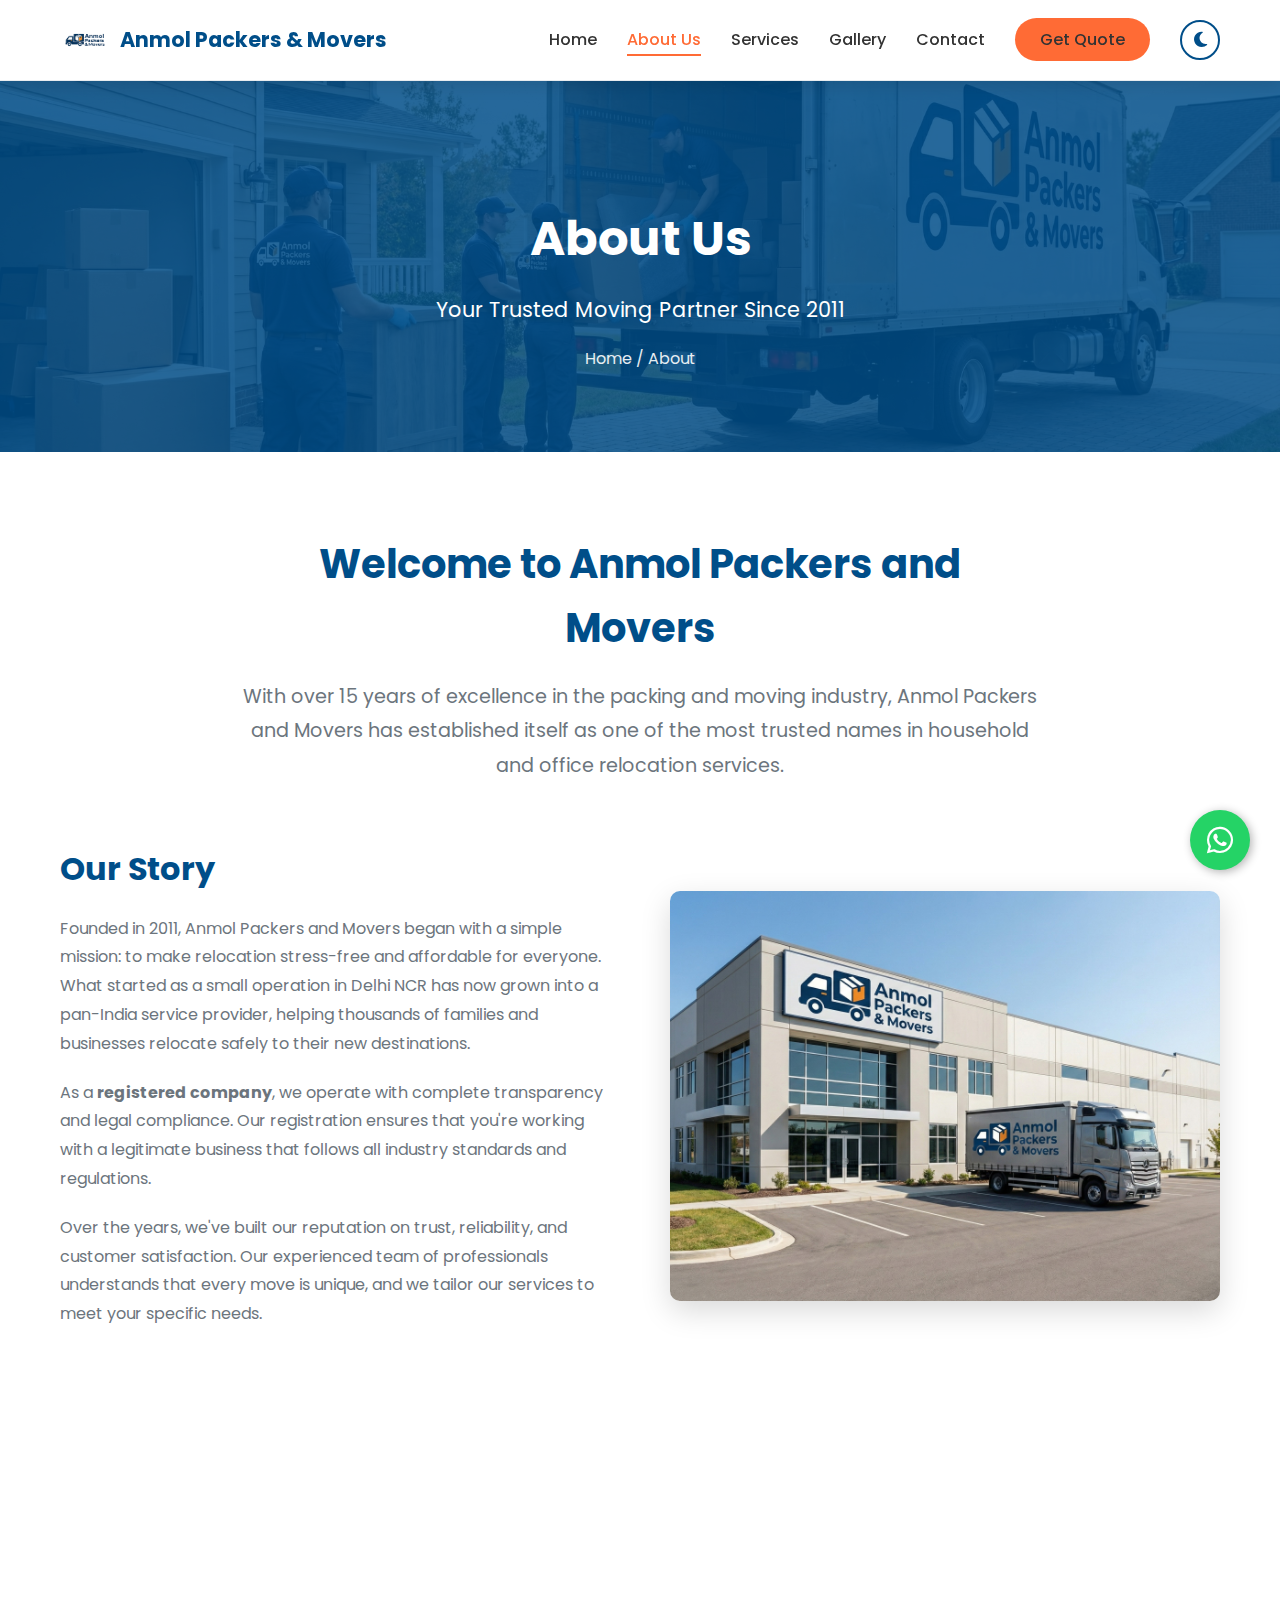
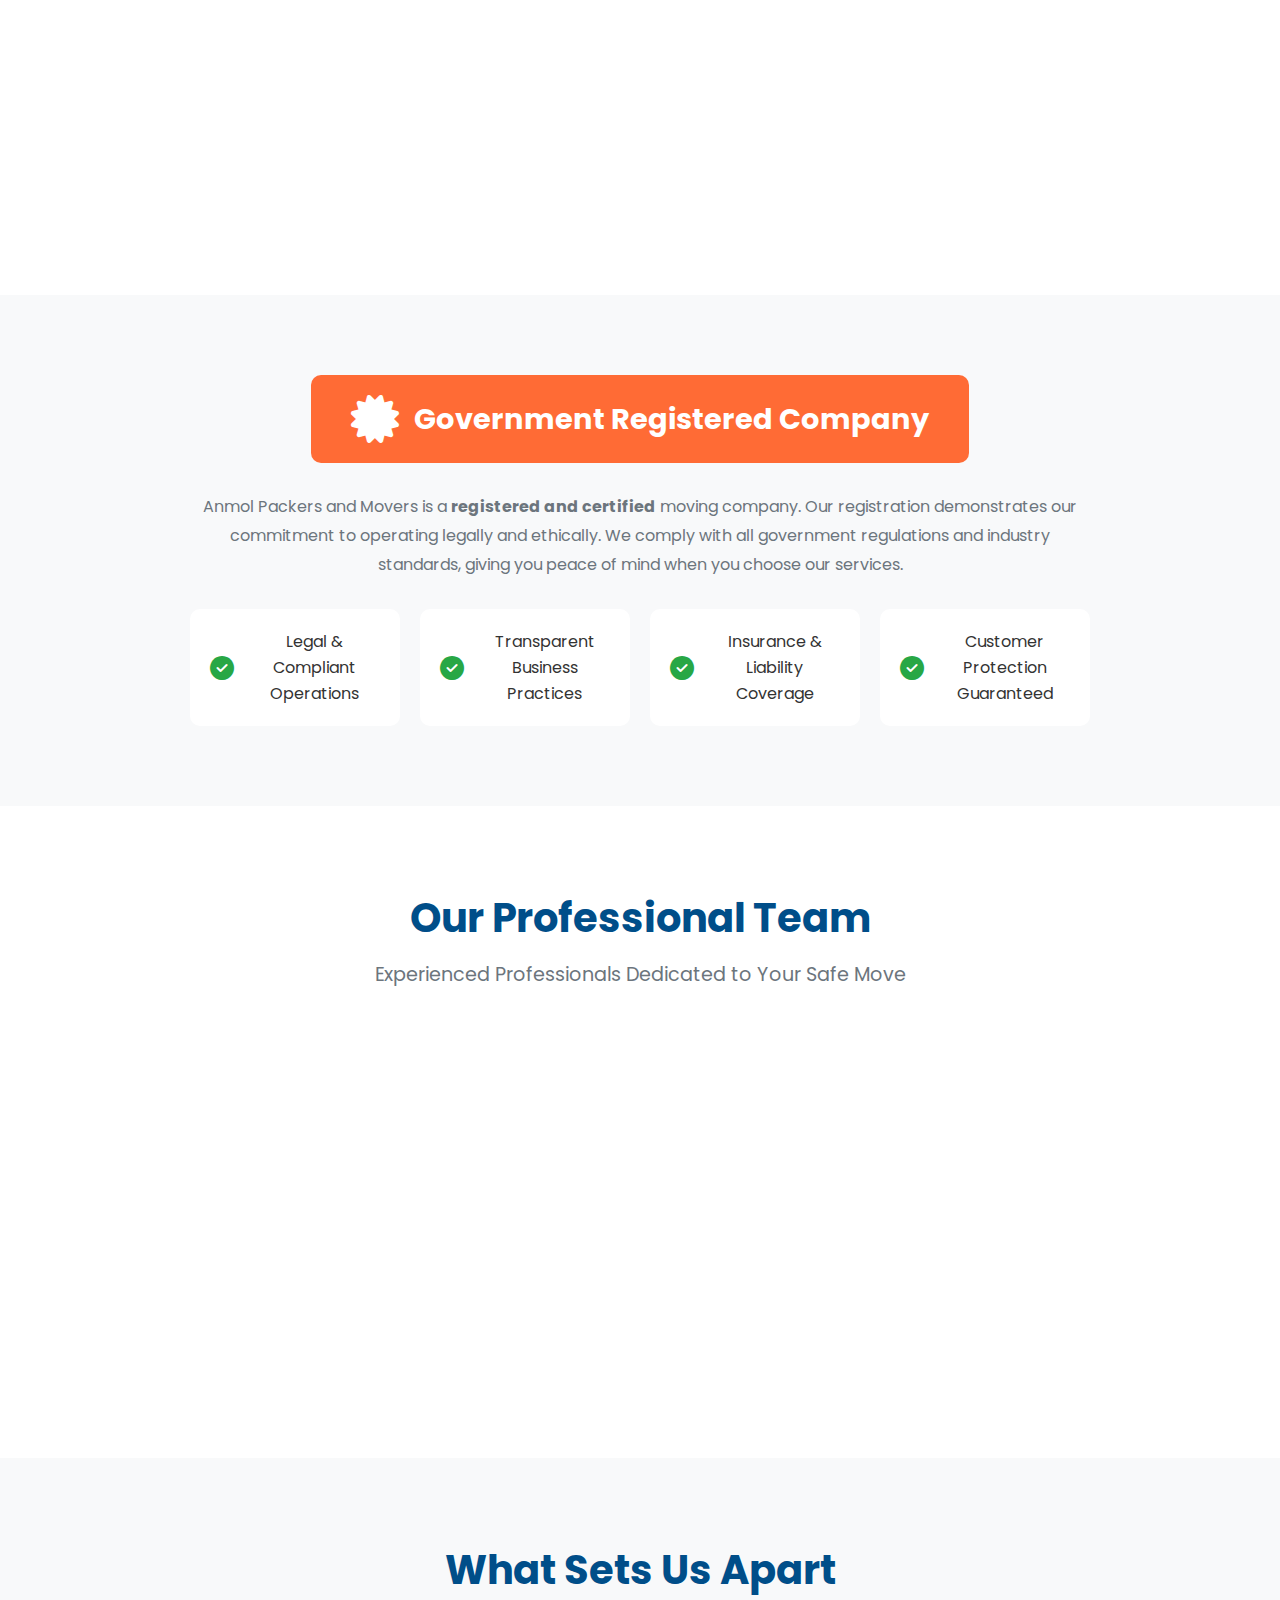
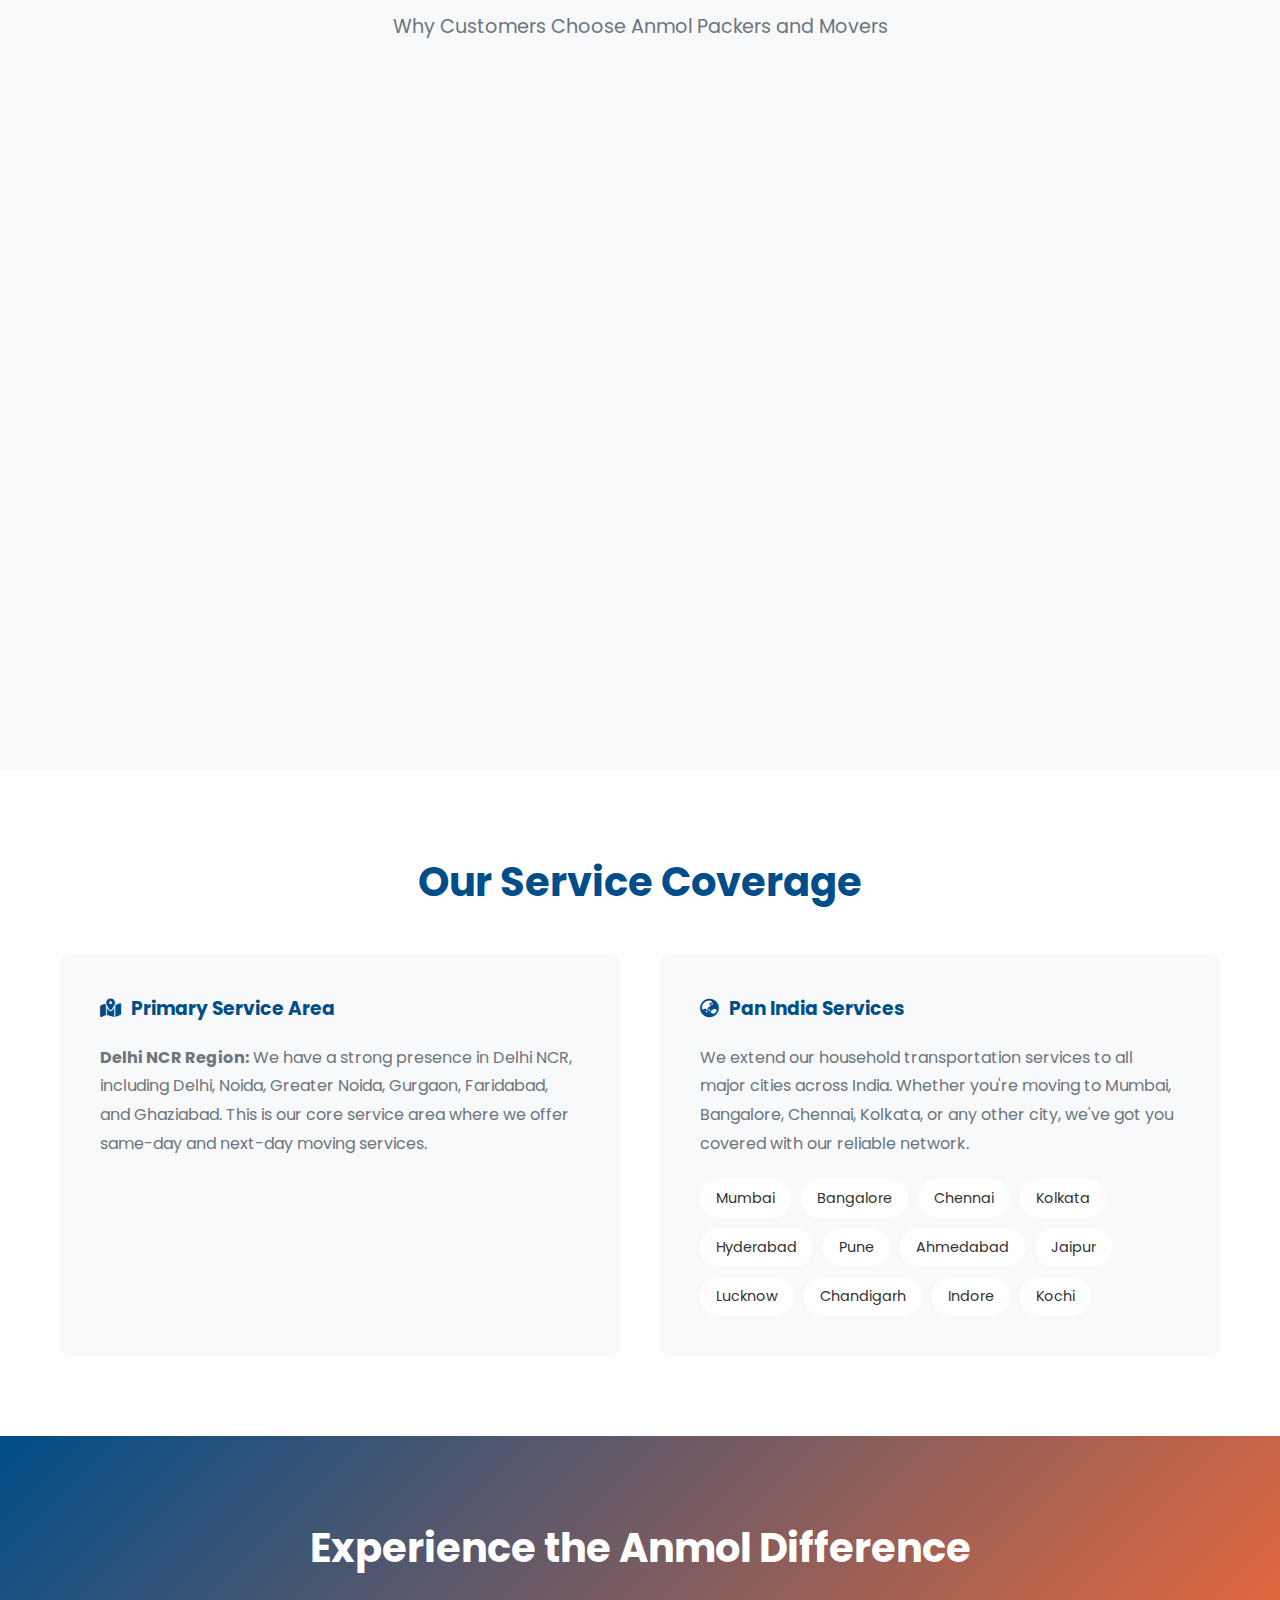
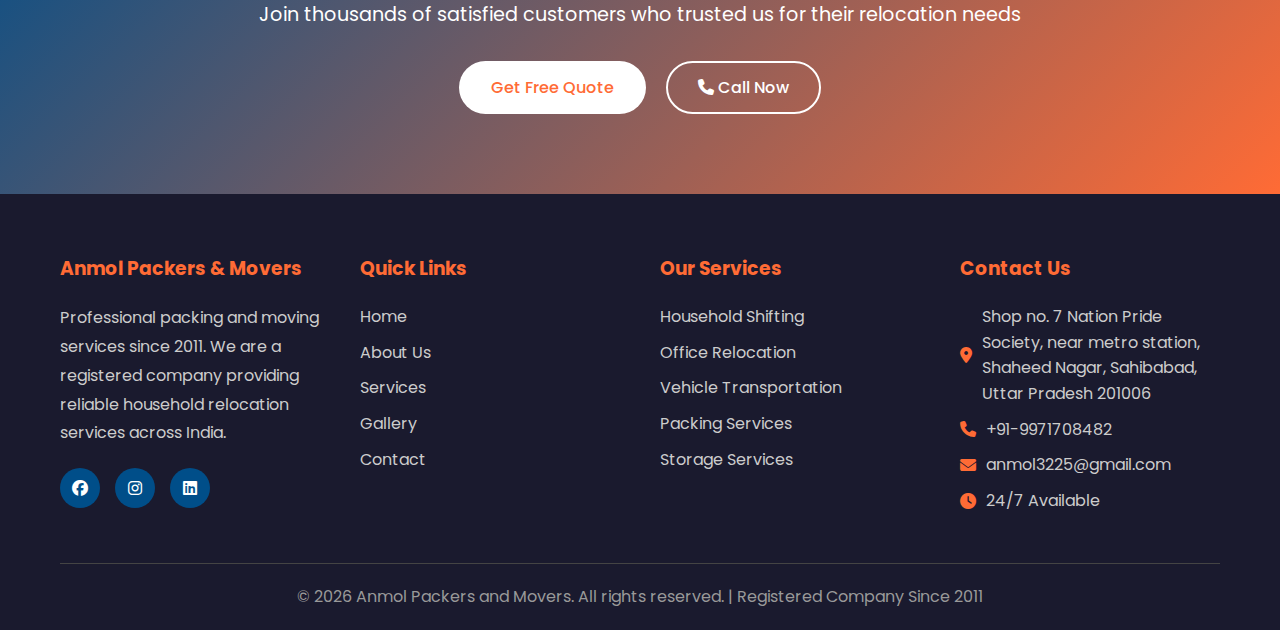
<file: html/about.html>
<!DOCTYPE html>
<html lang="en">
<head>
    <meta charset="UTF-8">
    <meta name="viewport" content="width=device-width, initial-scale=1.0">
    <meta name="description" content="Learn about Anmol Packers & Movers - Registered company serving Delhi (Rohini, Dwarka, Pitampura, Janakpuri, Green Park), Noida Sectors 1-150, Greater Noida since 2011. 15+ years experience, professional team, insured moves.">
    <meta name="keywords" content="about anmol packers, registered moving company, packers movers delhi, packers rohini dwarka, noida sectors movers, greater noida packers, professional relocation services, trusted movers delhi ncr">
    <title>About Us - Anmol Packers and Movers | Registered Since 2011</title>
    
    <link rel="icon" type="image/png" href="../images/favicon.png">
    <link rel="stylesheet" href="../css/style.css">
    <link rel="stylesheet" href="https://cdnjs.cloudflare.com/ajax/libs/font-awesome/6.4.0/css/all.min.css">
    <link href="https://fonts.googleapis.com/css2?family=Poppins:wght@300;400;500;600;700&display=swap" rel="stylesheet">
</head>
<body>
    <!-- WhatsApp Floating Button -->
    <a href="https://wa.me/919650162532?text=Hello%20Anmol%20Packers%20and%20Movers,%20I%20need%20your%20services" 
       class="whatsapp-float" 
       target="_blank" 
       aria-label="Contact us on WhatsApp">
        <i class="fab fa-whatsapp"></i>
    </a>

    <!-- Header -->
    <header class="header">
        <nav class="navbar">
            <div class="container">
                <div class="logo">
                    <img src="../images/logo.png" alt="Anmol Packers and Movers Logo">
                    <span>Anmol Packers & Movers</span>
                </div>
                <ul class="nav-menu" id="navMenu">
                    <li><a href="../index.html">Home</a></li>
                    <li><a href="about.html" class="active">About Us</a></li>
                    <li><a href="services.html">Services</a></li>
                    <li><a href="gallery.html">Gallery</a></li>
                    <li><a href="contact.html">Contact</a></li>
                    <li><a href="contact.html#quote" class="btn-quote">Get Quote</a></li>
                    <li><button class="theme-toggle" id="themeToggle" aria-label="Toggle dark mode">
                        <i class="fas fa-moon"></i>
                    </button></li>
                </ul>
                <div class="hamburger" id="hamburger">
                    <span></span>
                    <span></span>
                    <span></span>
                </div>
            </div>
        </nav>
    </header>

    <!-- Page Header -->
    <section class="page-header">
        <div class="page-header-overlay"></div>
        <div class="container">
            <h1>About Us</h1>
            <p>Your Trusted Moving Partner Since 2011</p>
            <div class="breadcrumb">
                <a href="../index.html">Home</a> / <span>About</span>
            </div>
        </div>
    </section>

    <!-- About Content -->
    <section class="about-detailed">
        <div class="container">
            <div class="about-intro">
                <h2>Welcome to Anmol Packers and Movers</h2>
                <p class="lead">With over 15 years of excellence in the packing and moving industry, Anmol Packers and Movers has established itself as one of the most trusted names in household and office relocation services.</p>
            </div>

            <div class="about-story">
                <div class="story-content">
                    <h3>Our Story</h3>
                    <p>Founded in 2011, Anmol Packers and Movers began with a simple mission: to make relocation stress-free and affordable for everyone. What started as a small operation in Delhi NCR has now grown into a pan-India service provider, helping thousands of families and businesses relocate safely to their new destinations.</p>
                    <p>As a <strong>registered company</strong>, we operate with complete transparency and legal compliance. Our registration ensures that you're working with a legitimate business that follows all industry standards and regulations.</p>
                    <p>Over the years, we've built our reputation on trust, reliability, and customer satisfaction. Our experienced team of professionals understands that every move is unique, and we tailor our services to meet your specific needs.</p>
                </div>
                <div class="story-image">
                    <img src="../images/company-building.jpg" alt="Anmol Packers and Movers Office">
                </div>
            </div>

            <div class="mission-vision">
                <div class="mv-card">
                    <div class="mv-icon">
                        <i class="fas fa-bullseye"></i>
                    </div>
                    <h3>Our Mission</h3>
                    <p>To provide safe, reliable, and affordable packing and moving services that exceed customer expectations. We strive to make every relocation a smooth and hassle-free experience.</p>
                </div>
                <div class="mv-card">
                    <div class="mv-icon">
                        <i class="fas fa-eye"></i>
                    </div>
                    <h3>Our Vision</h3>
                    <p>To be the most trusted and preferred packers and movers in India, known for our professionalism, quality service, and commitment to customer satisfaction.</p>
                </div>
                <div class="mv-card">
                    <div class="mv-icon">
                        <i class="fas fa-heart"></i>
                    </div>
                    <h3>Our Values</h3>
                    <p>Integrity, reliability, customer focus, and excellence in service delivery. We believe in building long-term relationships based on trust and quality.</p>
                </div>
            </div>
        </div>
    </section>

    <!-- Company Registration -->
    <section class="registration-section">
        <div class="container">
            <div class="registration-content">
                <div class="registration-badge">
                    <i class="fas fa-certificate"></i>
                    <h3>Government Registered Company</h3>
                </div>
                <p>Anmol Packers and Movers is a <strong>registered and certified</strong> moving company. Our registration demonstrates our commitment to operating legally and ethically. We comply with all government regulations and industry standards, giving you peace of mind when you choose our services.</p>
                <div class="registration-benefits">
                    <div class="benefit-item">
                        <i class="fas fa-check-circle"></i>
                        <span>Legal & Compliant Operations</span>
                    </div>
                    <div class="benefit-item">
                        <i class="fas fa-check-circle"></i>
                        <span>Transparent Business Practices</span>
                    </div>
                    <div class="benefit-item">
                        <i class="fas fa-check-circle"></i>
                        <span>Insurance & Liability Coverage</span>
                    </div>
                    <div class="benefit-item">
                        <i class="fas fa-check-circle"></i>
                        <span>Customer Protection Guaranteed</span>
                    </div>
                </div>
            </div>
        </div>
    </section>

    <!-- Our Team -->
    <section class="team-section">
        <div class="container">
            <div class="section-header">
                <h2>Our Professional Team</h2>
                <p>Experienced Professionals Dedicated to Your Safe Move</p>
            </div>
            <div class="team-features">
                <div class="team-feature">
                    <i class="fas fa-user-graduate"></i>
                    <h3>Trained Staff</h3>
                    <p>All our team members undergo rigorous training in packing techniques, safe handling, and customer service.</p>
                </div>
                <div class="team-feature">
                    <i class="fas fa-users-cog"></i>
                    <h3>Experienced Workers</h3>
                    <p>Our crew has years of experience in handling all types of relocations, from small apartments to large offices.</p>
                </div>
                <div class="team-feature">
                    <i class="fas fa-id-card"></i>
                    <h3>Verified Personnel</h3>
                    <p>Every team member is background-verified and uniformed for your security and peace of mind.</p>
                </div>
                <div class="team-feature">
                    <i class="fas fa-smile"></i>
                    <h3>Friendly Service</h3>
                    <p>We believe in courteous and respectful service, treating your belongings as if they were our own.</p>
                </div>
            </div>
        </div>
    </section>

    <!-- What Sets Us Apart -->
    <section class="differentiators">
        <div class="container">
            <div class="section-header">
                <h2>What Sets Us Apart</h2>
                <p>Why Customers Choose Anmol Packers and Movers</p>
            </div>
            <div class="diff-grid">
                <div class="diff-item">
                    <div class="diff-number">01</div>
                    <h3>15+ Years of Experience</h3>
                    <p>More than a decade of serving customers with dedication and excellence. Our experience speaks for itself through thousands of successful relocations.</p>
                </div>
                <div class="diff-item">
                    <div class="diff-number">02</div>
                    <h3>Registered Company</h3>
                    <p>Unlike many unregistered operators, we are a fully registered company that operates legally and transparently with proper certifications.</p>
                </div>
                <div class="diff-item">
                    <div class="diff-number">03</div>
                    <h3>Pan India Network</h3>
                    <p>While based in Delhi NCR, our extensive network covers all major cities in India, making long-distance moves seamless.</p>
                </div>
                <div class="diff-item">
                    <div class="diff-number">04</div>
                    <h3>Quality Packing Materials</h3>
                    <p>We use only high-quality packing materials including sturdy boxes, bubble wrap, and specialized packaging for fragile items.</p>
                </div>
                <div class="diff-item">
                    <div class="diff-number">05</div>
                    <h3>Transparent Pricing</h3>
                    <p>No hidden charges or last-minute surprises. We provide detailed quotations and stick to our promised prices.</p>
                </div>
                <div class="diff-item">
                    <div class="diff-number">06</div>
                    <h3>Customer-Centric Approach</h3>
                    <p>Your satisfaction is our priority. We go the extra mile to ensure your moving experience is positive and stress-free.</p>
                </div>
            </div>
        </div>
    </section>

    <!-- Service Coverage -->
    <section class="coverage-section">
        <div class="container">
            <h2>Our Service Coverage</h2>
            <div class="coverage-content">
                <div class="coverage-primary">
                    <h3><i class="fas fa-map-marked-alt"></i> Primary Service Area</h3>
                    <p><strong>Delhi NCR Region:</strong> We have a strong presence in Delhi NCR, including Delhi, Noida, Greater Noida, Gurgaon, Faridabad, and Ghaziabad. This is our core service area where we offer same-day and next-day moving services.</p>
                </div>
                <div class="coverage-secondary">
                    <h3><i class="fas fa-globe-asia"></i> Pan India Services</h3>
                    <p>We extend our household transportation services to all major cities across India. Whether you're moving to Mumbai, Bangalore, Chennai, Kolkata, or any other city, we've got you covered with our reliable network.</p>
                    <div class="cities-list">
                        <span>Mumbai</span>
                        <span>Bangalore</span>
                        <span>Chennai</span>
                        <span>Kolkata</span>
                        <span>Hyderabad</span>
                        <span>Pune</span>
                        <span>Ahmedabad</span>
                        <span>Jaipur</span>
                        <span>Lucknow</span>
                        <span>Chandigarh</span>
                        <span>Indore</span>
                        <span>Kochi</span>
                    </div>
                </div>
            </div>
        </div>
    </section>

    <!-- CTA Section -->
    <section class="cta-section">
        <div class="container">
            <h2>Experience the Anmol Difference</h2>
            <p>Join thousands of satisfied customers who trusted us for their relocation needs</p>
            <div class="cta-buttons">
                <a href="contact.html#quote" class="btn btn-light">Get Free Quote</a>
                <a href="tel:+919XXXXXXXXX" class="btn btn-outline">
                    <i class="fas fa-phone"></i> Call Now
                </a>
            </div>
        </div>
    </section>

    <!-- Footer -->
    <footer class="footer">
        <div class="container">
            <div class="footer-content">
                <div class="footer-col">
                    <h3>Anmol Packers & Movers</h3>
                    <p>Professional packing and moving services since 2011. We are a registered company providing reliable household relocation services across India.</p>
                    <div class="social-links">
                        <a href="https://www.facebook.com/profile.php?id=100085534720220" target="_blank" aria-label="Facebook"><i class="fab fa-facebook"></i></a>
                        <a href="https://www.instagram.com/anmolpackersandmovers/" target="_blank" aria-label="Instagram"><i class="fab fa-instagram"></i></a>
                        <a href="https://linkedin.com/company/anmol-packers-and-movers" target="_blank" aria-label="LinkedIn"><i class="fab fa-linkedin"></i></a>
                    </div>
                </div>
                <div class="footer-col">
                    <h3>Quick Links</h3>
                    <ul>
                        <li><a href="../index.html">Home</a></li>
                        <li><a href="about.html">About Us</a></li>
                        <li><a href="services.html">Services</a></li>
                        <li><a href="gallery.html">Gallery</a></li>
                        <li><a href="contact.html">Contact</a></li>
                    </ul>
                </div>
                <div class="footer-col">
                    <h3>Our Services</h3>
                    <ul>
                        <li><a href="services.html#household">Household Shifting</a></li>
                        <li><a href="services.html#office">Office Relocation</a></li>
                        <li><a href="services.html#vehicle">Vehicle Transportation</a></li>
                        <li><a href="services.html#packing">Packing Services</a></li>
                        <li><a href="services.html#storage">Storage Services</a></li>
                    </ul>
                </div>
                <div class="footer-col">
                    <h3>Contact Us</h3>
                    <ul class="contact-info">
                        <li><i class="fas fa-map-marker-alt"></i> Shop no. 7 Nation Pride Society, near metro station, Shaheed Nagar, Sahibabad, Uttar Pradesh 201006</li>
                        <li><i class="fas fa-phone"></i> +91-9971708482</li>
                        <li><i class="fas fa-envelope"></i> anmol3225@gmail.com</li>
                        <li><i class="fas fa-clock"></i> 24/7 Available</li>
                    </ul>
                </div>
            </div>
            <div class="footer-bottom">
                <p>&copy; <span id="currentYear">2026</span> Anmol Packers and Movers. All rights reserved. | Registered Company Since 2011</p>
            </div>
        </div>
    </footer>

    <script src="../js/script.js"></script>
</body>
</html>
</file>
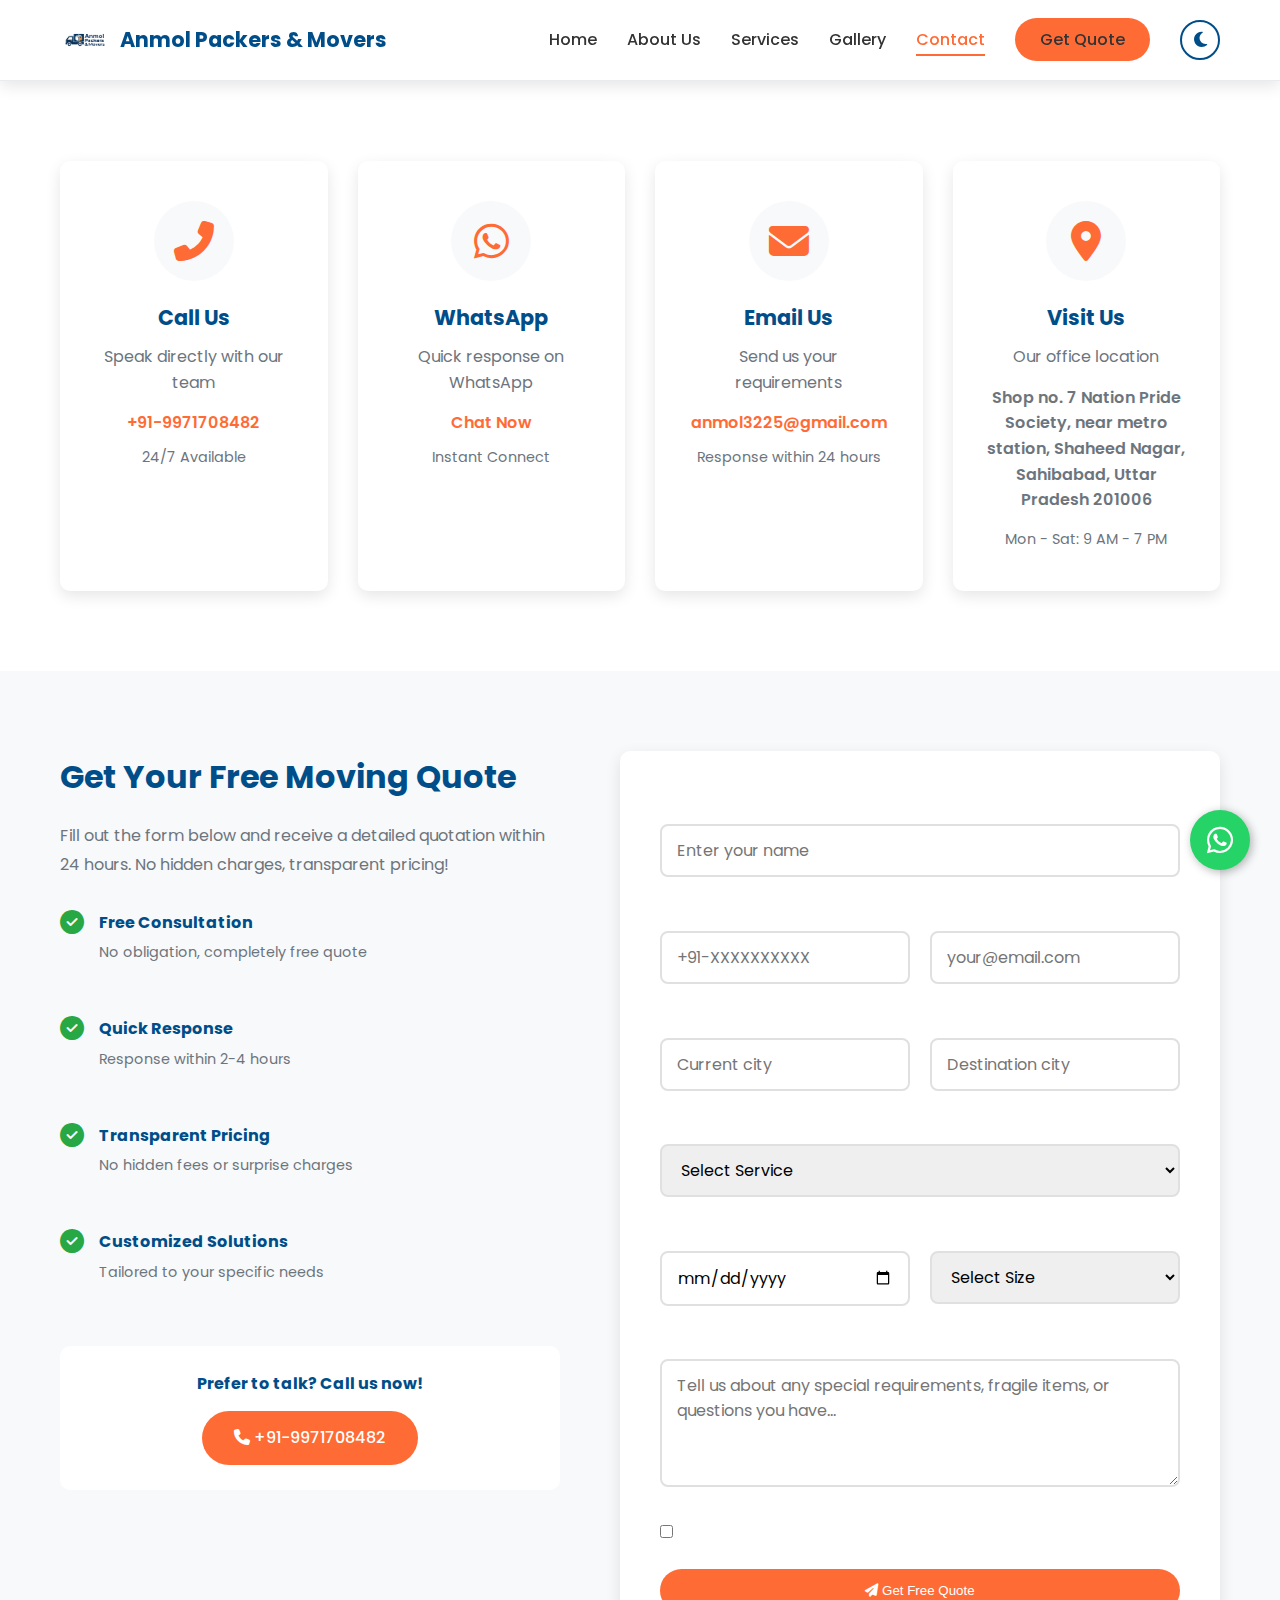
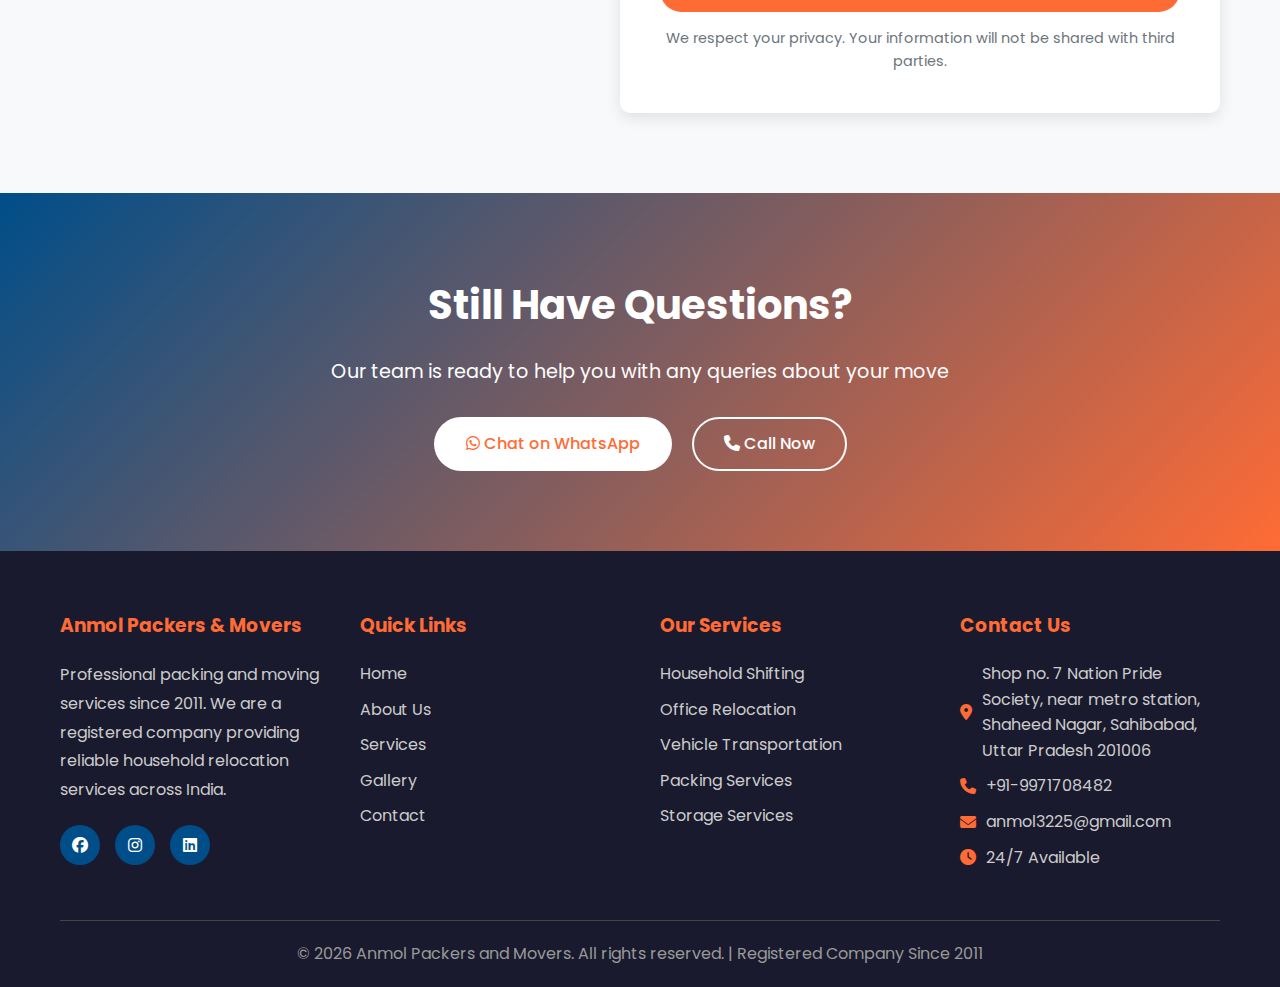
<file: html/contact.html>
<!DOCTYPE html>
<html lang="en">
<head>
    <meta charset="UTF-8">
    <meta name="viewport" content="width=device-width, initial-scale=1.0">
    <meta name="description" content="Contact Anmol Packers & Movers for free quotes. Serving Delhi (Rohini, Dwarka, Janakpuri, Green Park), Noida Sectors 1-150, Greater Noida (Alpha, Beta, Omega). Call +91 9971708482. 24/7 support.">
    <meta name="keywords" content="contact packers movers delhi, get quote rohini, dwarka movers contact, janakpuri packers quote, mayur vihar contact, noida sectors moving estimate, greater noida alpha beta sectors, free moving quote delhi ncr">
    <title>Contact Us - Anmol Packers and Movers | Get Free Quote</title>
    
    <link rel="icon" type="image/png" href="../images/favicon.png">
    <link rel="stylesheet" href="../css/style.css">
    <link rel="stylesheet" href="https://cdnjs.cloudflare.com/ajax/libs/font-awesome/6.4.0/css/all.min.css">
    <link href="https://fonts.googleapis.com/css2?family=Poppins:wght@300;400;500;600;700&display=swap" rel="stylesheet">
</head>
<body>
    <!-- WhatsApp Floating Button -->
    <a href="https://wa.me/919650162532?text=Hello%20Anmol%20Packers%20and%20Movers,%20I%20need%20your%20services" 
       class="whatsapp-float" 
       target="_blank" 
       aria-label="Contact us on WhatsApp">
        <i class="fab fa-whatsapp"></i>
    </a>

    <!-- Header -->
    <header class="header">
        <nav class="navbar">
            <div class="container">
                <div class="logo">
                    <img src="../images/logo.png" alt="Anmol Packers and Movers Logo">
                    <span>Anmol Packers & Movers</span>
                </div>
                <ul class="nav-menu" id="navMenu">
                    <li><a href="../index.html">Home</a></li>
                    <li><a href="about.html">About Us</a></li>
                    <li><a href="services.html">Services</a></li>
                    <li><a href="gallery.html">Gallery</a></li>
                    <li><a href="contact.html" class="active">Contact</a></li>
                    <li><a href="contact.html#quote" class="btn-quote">Get Quote</a></li>
                    <li><button class="theme-toggle" id="themeToggle" aria-label="Toggle dark mode">
                        <i class="fas fa-moon"></i>
                    </button></li>
                </ul>
                <div class="hamburger" id="hamburger">
                    <span></span>
                    <span></span>
                    <span></span>
                </div>
            </div>
        </nav>
    </header>

    <!-- Page Header -->
    <!-- <section class="page-header">
        <div class="page-header-overlay"></div>
        <div class="container">
            <h1>Contact Us</h1>
            <p>Get in Touch for Your Moving Needs</p>
            <div class="breadcrumb">
                <a href="../index.html">Home</a> / <span>Contact</span>
            </div>
        </div>
    </section> -->

    <!-- Contact Info Section -->
    <section class="contact-info-section">
        <div class="container">
            <div class="contact-info-grid">
                <div class="contact-info-card">
                    <div class="info-icon">
                        <i class="fas fa-phone-alt"></i>
                    </div>
                    <h3>Call Us</h3>
                    <p>Speak directly with our team</p>
                    <a href="tel:+919971708482" class="info-link">+91-9971708482</a>
                    <span class="availability">24/7 Available</span>
                </div>
                <div class="contact-info-card">
                    <div class="info-icon">
                        <i class="fab fa-whatsapp"></i>
                    </div>
                    <h3>WhatsApp</h3>
                    <p>Quick response on WhatsApp</p>
                    <a href="https://wa.me/919650162532?text=Hello%20Anmol%20Packers%20and%20Movers" 
                       target="_blank" 
                       class="info-link">Chat Now</a>
                    <span class="availability">Instant Connect</span>
                </div>
                <div class="contact-info-card">
                    <div class="info-icon">
                        <i class="fas fa-envelope"></i>
                    </div>
                    <h3>Email Us</h3>
                    <p>Send us your requirements</p>
                    <a href="mailto:anmol3225@gmail.com" class="info-link">anmol3225@gmail.com</a>
                    <span class="availability">Response within 24 hours</span>
                </div>
                <div class="contact-info-card">
                    <div class="info-icon">
                        <i class="fas fa-map-marker-alt"></i>
                    </div>
                    <h3>Visit Us</h3>
                    <p>Our office location</p>
                    <p class="info-link">Shop no. 7 Nation Pride Society, near metro station, Shaheed Nagar, Sahibabad, Uttar Pradesh 201006</p>
                    <span class="availability">Mon - Sat: 9 AM - 7 PM</span>
                </div>
            </div>
        </div>
    </section>

    <!-- Quote Form Section -->
    <section id="quote" class="quote-section">
        <div class="container">
            <div class="quote-content">
                <div class="quote-info">
                    <h2>Get Your Free Moving Quote</h2>
                    <p>Fill out the form below and receive a detailed quotation within 24 hours. No hidden charges, transparent pricing!</p>
                    
                    <div class="quote-features">
                        <div class="quote-feature">
                            <i class="fas fa-check-circle"></i>
                            <div>
                                <h4>Free Consultation</h4>
                                <p>No obligation, completely free quote</p>
                            </div>
                        </div>
                        <div class="quote-feature">
                            <i class="fas fa-check-circle"></i>
                            <div>
                                <h4>Quick Response</h4>
                                <p>Response within 2-4 hours</p>
                            </div>
                        </div>
                        <div class="quote-feature">
                            <i class="fas fa-check-circle"></i>
                            <div>
                                <h4>Transparent Pricing</h4>
                                <p>No hidden fees or surprise charges</p>
                            </div>
                        </div>
                        <div class="quote-feature">
                            <i class="fas fa-check-circle"></i>
                            <div>
                                <h4>Customized Solutions</h4>
                                <p>Tailored to your specific needs</p>
                            </div>
                        </div>
                    </div>

                    <div class="alternate-contact">
                        <h4>Prefer to talk? Call us now!</h4>
                        <a href="tel:+919971708482" class="btn btn-primary">
                            <i class="fas fa-phone"></i> +91-9971708482
                        </a>
                    </div>
                </div>

                <div class="quote-form-container">
                    <form id="quoteForm" class="quote-form">
                        <div class="form-group">
                            <label for="name">Full Name *</label>
                            <input type="text" id="name" name="name" required placeholder="Enter your name">
                        </div>

                        <div class="form-row">
                            <div class="form-group">
                                <label for="phone">Phone Number *</label>
                                <input type="tel" id="phone" name="phone" required placeholder="+91-XXXXXXXXXX">
                            </div>
                            <div class="form-group">
                                <label for="email">Email Address</label>
                                <input type="email" id="email" name="email" placeholder="your@email.com">
                            </div>
                        </div>

                        <div class="form-row">
                            <div class="form-group">
                                <label for="fromCity">Moving From</label>
                                <input type="text" id="fromCity" name="fromCity" placeholder="Current city">
                            </div>
                            <div class="form-group">
                                <label for="toCity">Moving To</label>
                                <input type="text" id="toCity" name="toCity" placeholder="Destination city">
                            </div>
                        </div>

                        <div class="form-group">
                            <label for="serviceType">Service Required</label>
                            <select id="serviceType" name="serviceType">
                                <option value="">Select Service</option>
                                <option value="household">Household Shifting</option>
                                <option value="office">Office Relocation</option>
                                <option value="vehicle">Vehicle Transportation</option>
                                <option value="packing">Packing Services Only</option>
                                <option value="storage">Storage & Warehousing</option>
                                <option value="loading">Loading & Unloading</option>
                            </select>
                        </div>

                        <div class="form-row">
                            <div class="form-group">
                                <label for="movingDate">Preferred Moving Date</label>
                                <input type="date" id="movingDate" name="movingDate">
                            </div>
                            <div class="form-group">
                                <label for="houseSize">House/Office Size</label>
                                <select id="houseSize" name="houseSize">
                                    <option value="">Select Size</option>
                                    <option value="1bhk">1 BHK</option>
                                    <option value="2bhk">2 BHK</option>
                                    <option value="3bhk">3 BHK</option>
                                    <option value="4bhk+">4 BHK or More</option>
                                    <option value="villa">Villa/Bungalow</option>
                                    <option value="small-office">Small Office</option>
                                    <option value="large-office">Large Office</option>
                                </select>
                            </div>
                        </div>

                        <div class="form-group">
                            <label for="message">Additional Details</label>
                            <textarea id="message" name="message" rows="4" placeholder="Tell us about any special requirements, fragile items, or questions you have..."></textarea>
                        </div>

                        <div class="form-checkbox">
                            <input type="checkbox" id="insurance" name="insurance">
                            <label for="insurance">I'm interested in transit insurance</label>
                        </div>

                        <button type="submit" class="btn btn-primary btn-block">
                            <i class="fas fa-paper-plane"></i> Get Free Quote
                        </button>

                        <p class="form-note">We respect your privacy. Your information will not be shared with third parties.</p>
                    </form>
                    <div id="formMessage" class="form-message"></div>
                </div>
            </div>
        </div>
    </section>

    <!-- CTA Section -->
    <section class="cta-section">
        <div class="container">
            <h2>Still Have Questions?</h2>
            <p>Our team is ready to help you with any queries about your move</p>
            <div class="cta-buttons">
                <a href="https://wa.me/919650162532?text=Hello%20Anmol%20Packers%20and%20Movers" 
                   target="_blank" 
                   class="btn btn-light">
                    <i class="fab fa-whatsapp"></i> Chat on WhatsApp
                </a>
                <a href="tel:+919971708482" class="btn btn-outline">
                    <i class="fas fa-phone"></i> Call Now
                </a>
            </div>
        </div>
    </section>

    <!-- Footer -->
    <footer class="footer">
        <div class="container">
            <div class="footer-content">
                <div class="footer-col">
                    <h3>Anmol Packers & Movers</h3>
                    <p>Professional packing and moving services since 2011. We are a registered company providing reliable household relocation services across India.</p>
                    <div class="social-links">
                        <a href="https://www.facebook.com/profile.php?id=100085534720220" target="_blank" aria-label="Facebook"><i class="fab fa-facebook"></i></a>
                        <a href="https://www.instagram.com/anmolpackersandmovers/" target="_blank" aria-label="Instagram"><i class="fab fa-instagram"></i></a>
                        <a href="https://linkedin.com/company/anmol-packers-and-movers" target="_blank" aria-label="LinkedIn"><i class="fab fa-linkedin"></i></a>
                    </div>
                </div>
                <div class="footer-col">
                    <h3>Quick Links</h3>
                    <ul>
                        <li><a href="../index.html">Home</a></li>
                        <li><a href="about.html">About Us</a></li>
                        <li><a href="services.html">Services</a></li>
                        <li><a href="gallery.html">Gallery</a></li>
                        <li><a href="contact.html">Contact</a></li>
                    </ul>
                </div>
                <div class="footer-col">
                    <h3>Our Services</h3>
                    <ul>
                        <li><a href="services.html#household">Household Shifting</a></li>
                        <li><a href="services.html#office">Office Relocation</a></li>
                        <li><a href="services.html#vehicle">Vehicle Transportation</a></li>
                        <li><a href="services.html#packing">Packing Services</a></li>
                        <li><a href="services.html#storage">Storage Services</a></li>
                    </ul>
                </div>
                <div class="footer-col">
                    <h3>Contact Us</h3>
                    <ul class="contact-info">
                        <li><i class="fas fa-map-marker-alt"></i> Shop no. 7 Nation Pride Society, near metro station, Shaheed Nagar, Sahibabad, Uttar Pradesh 201006</li>
                        <li><i class="fas fa-phone"></i> +91-9971708482</li>
                        <li><i class="fas fa-envelope"></i> anmol3225@gmail.com</li>
                        <li><i class="fas fa-clock"></i> 24/7 Available</li>
                    </ul>
                </div>
            </div>
            <div class="footer-bottom">
                <p>&copy; <span id="currentYear">2026</span> Anmol Packers and Movers. All rights reserved. | Registered Company Since 2011</p>
            </div>
        </div>
    </footer>

    <script src="../js/script.js"></script>
</body>
</html>
</file>
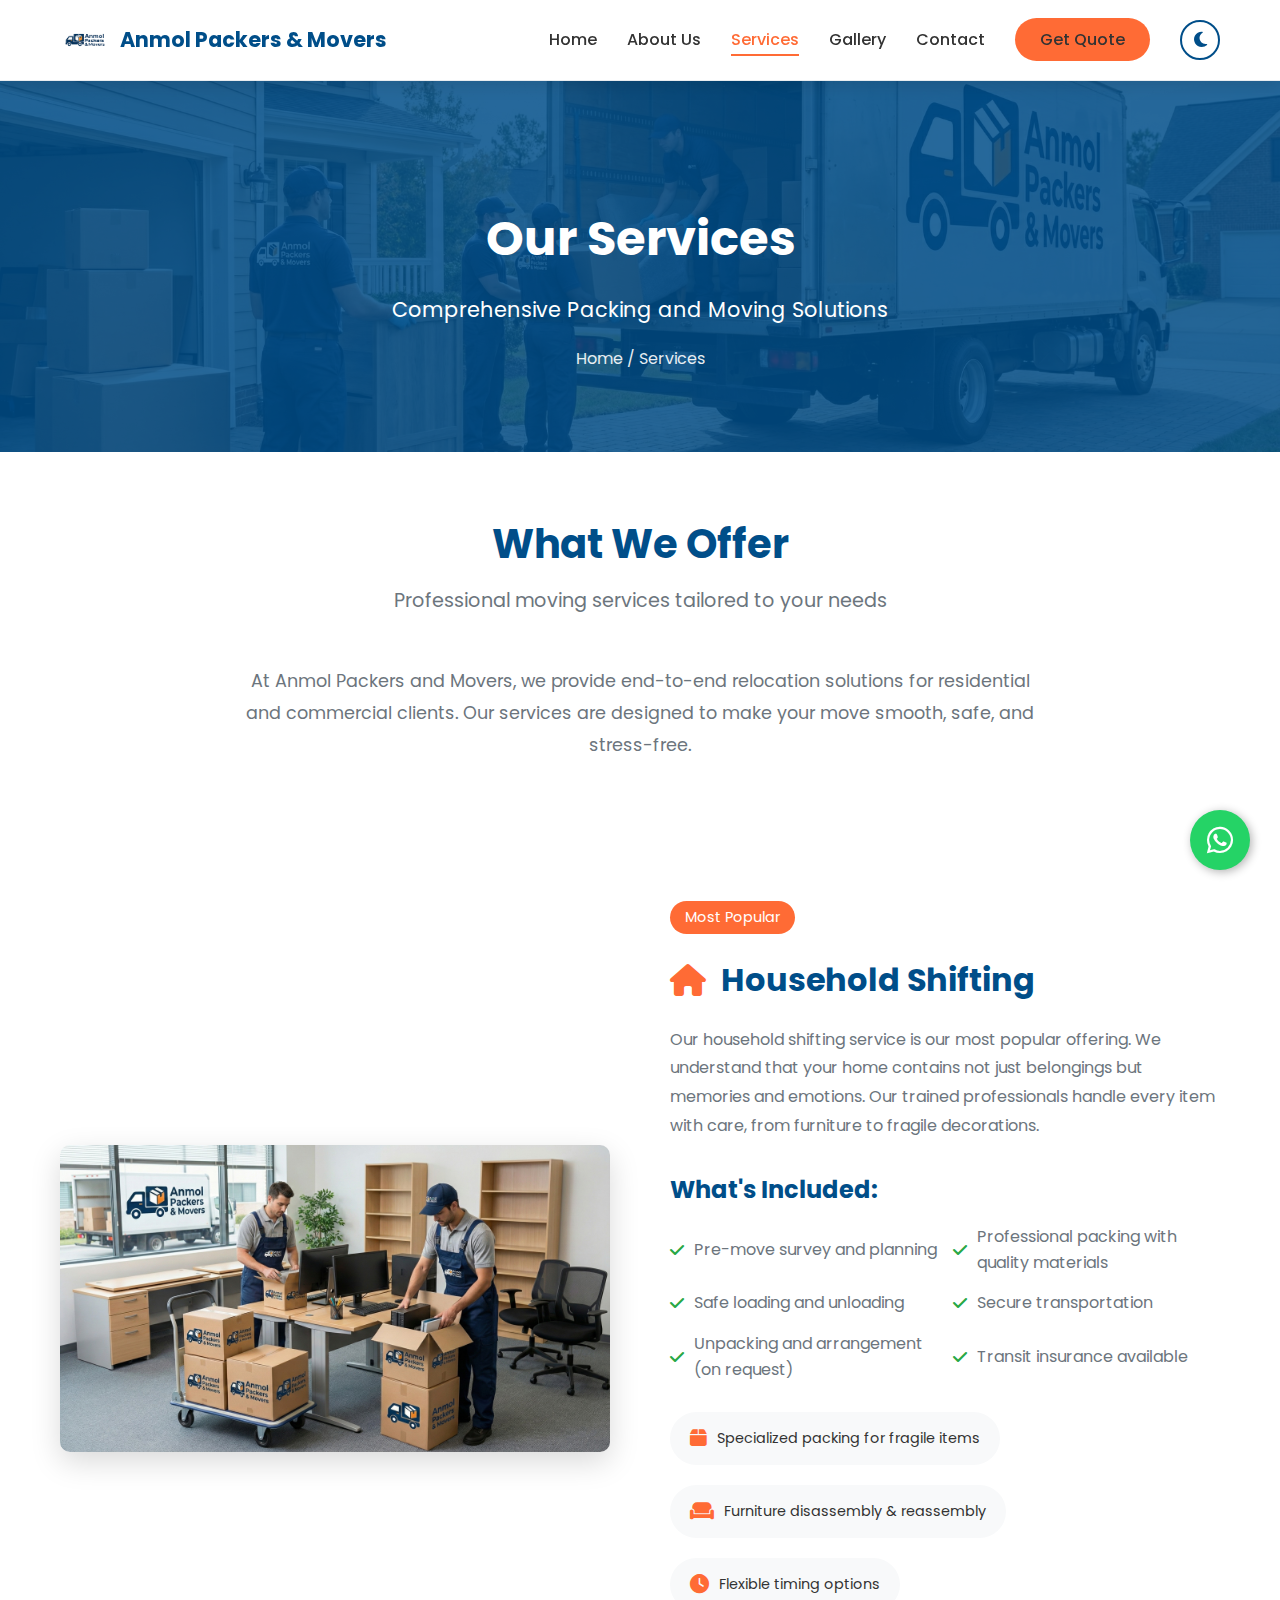
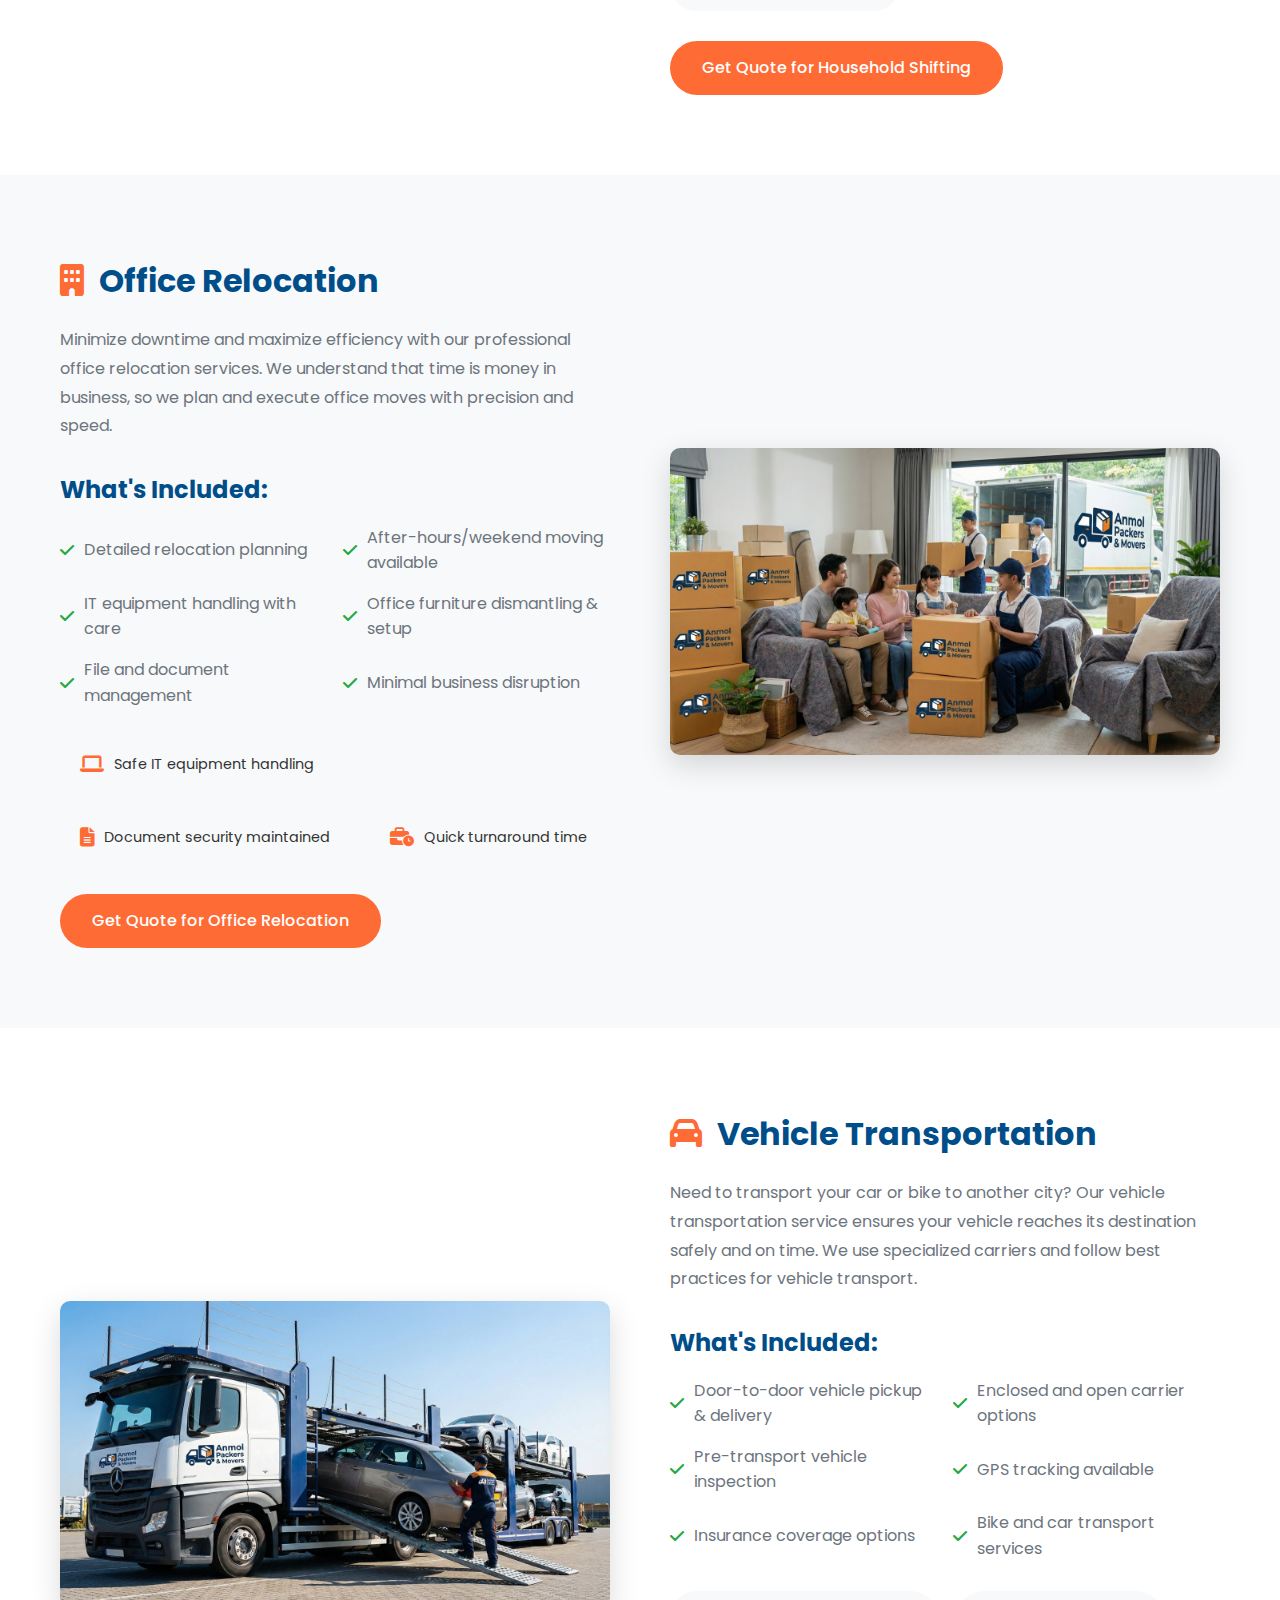
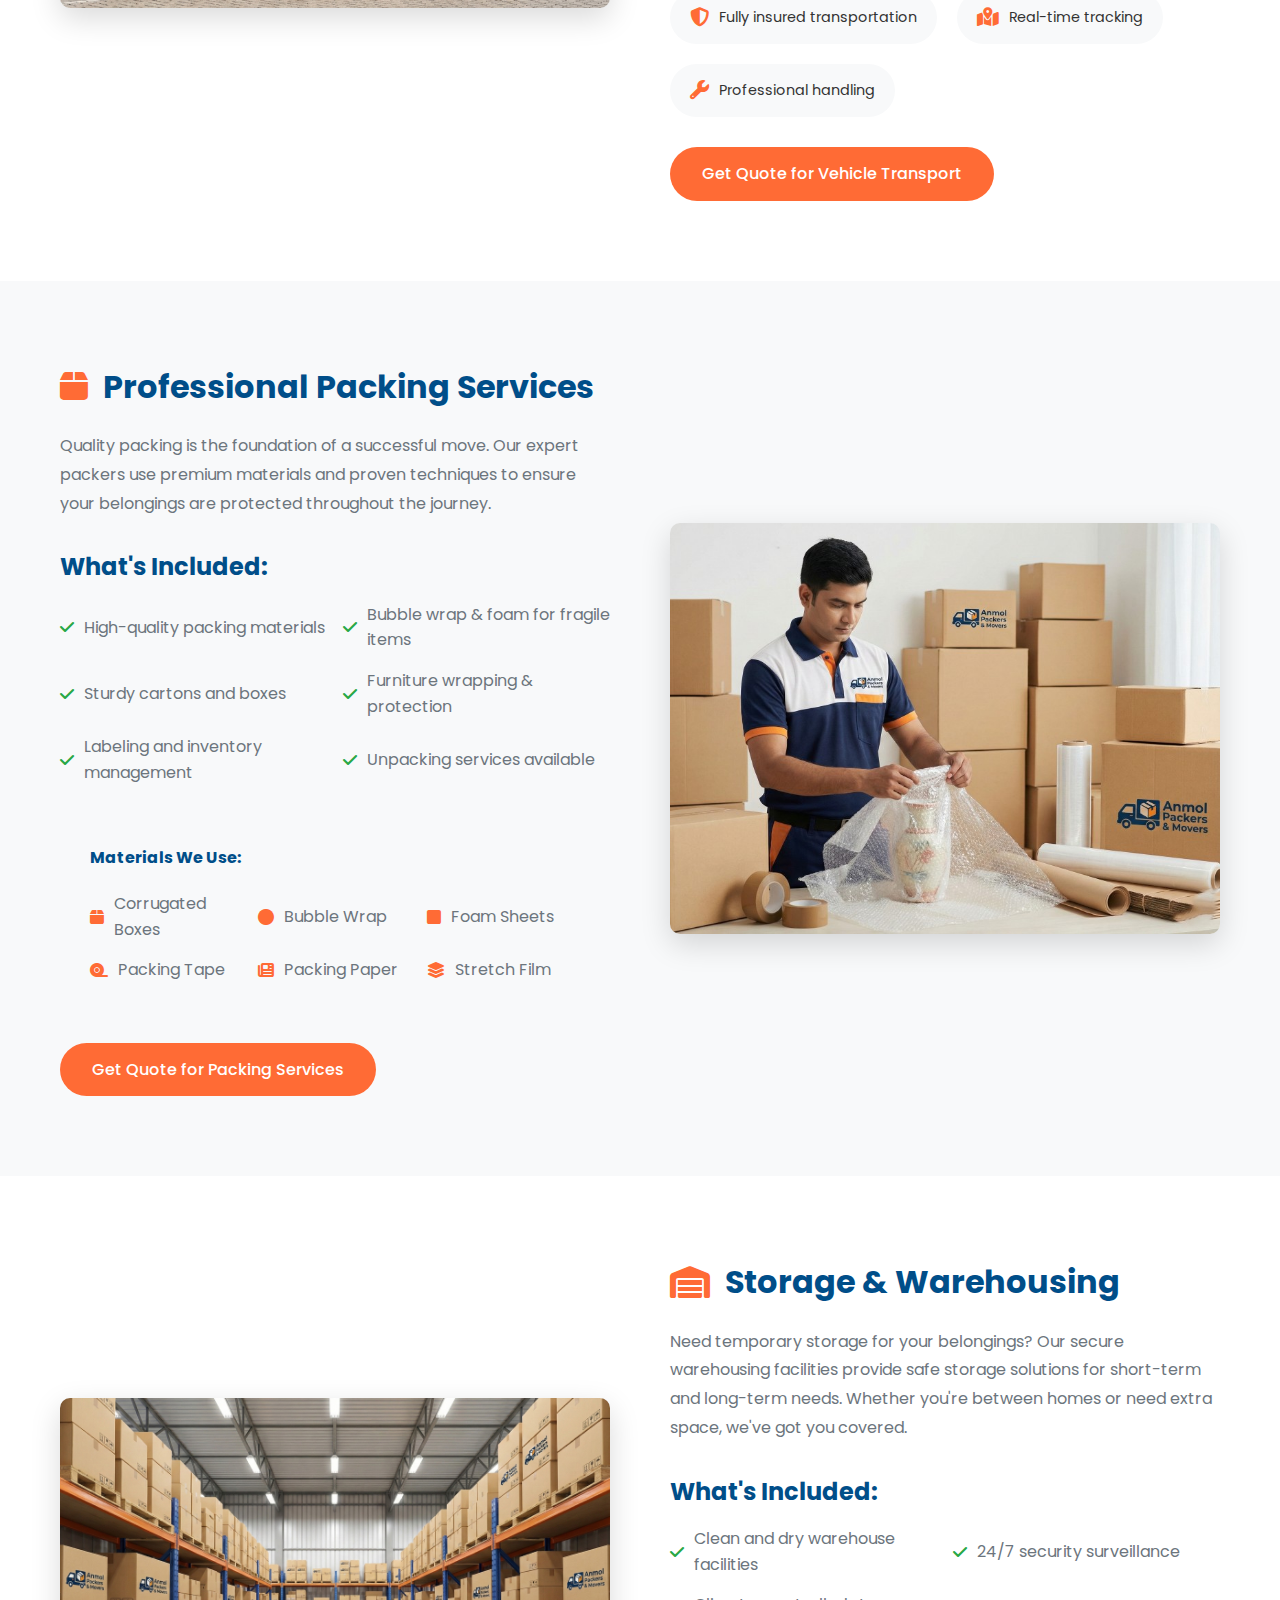
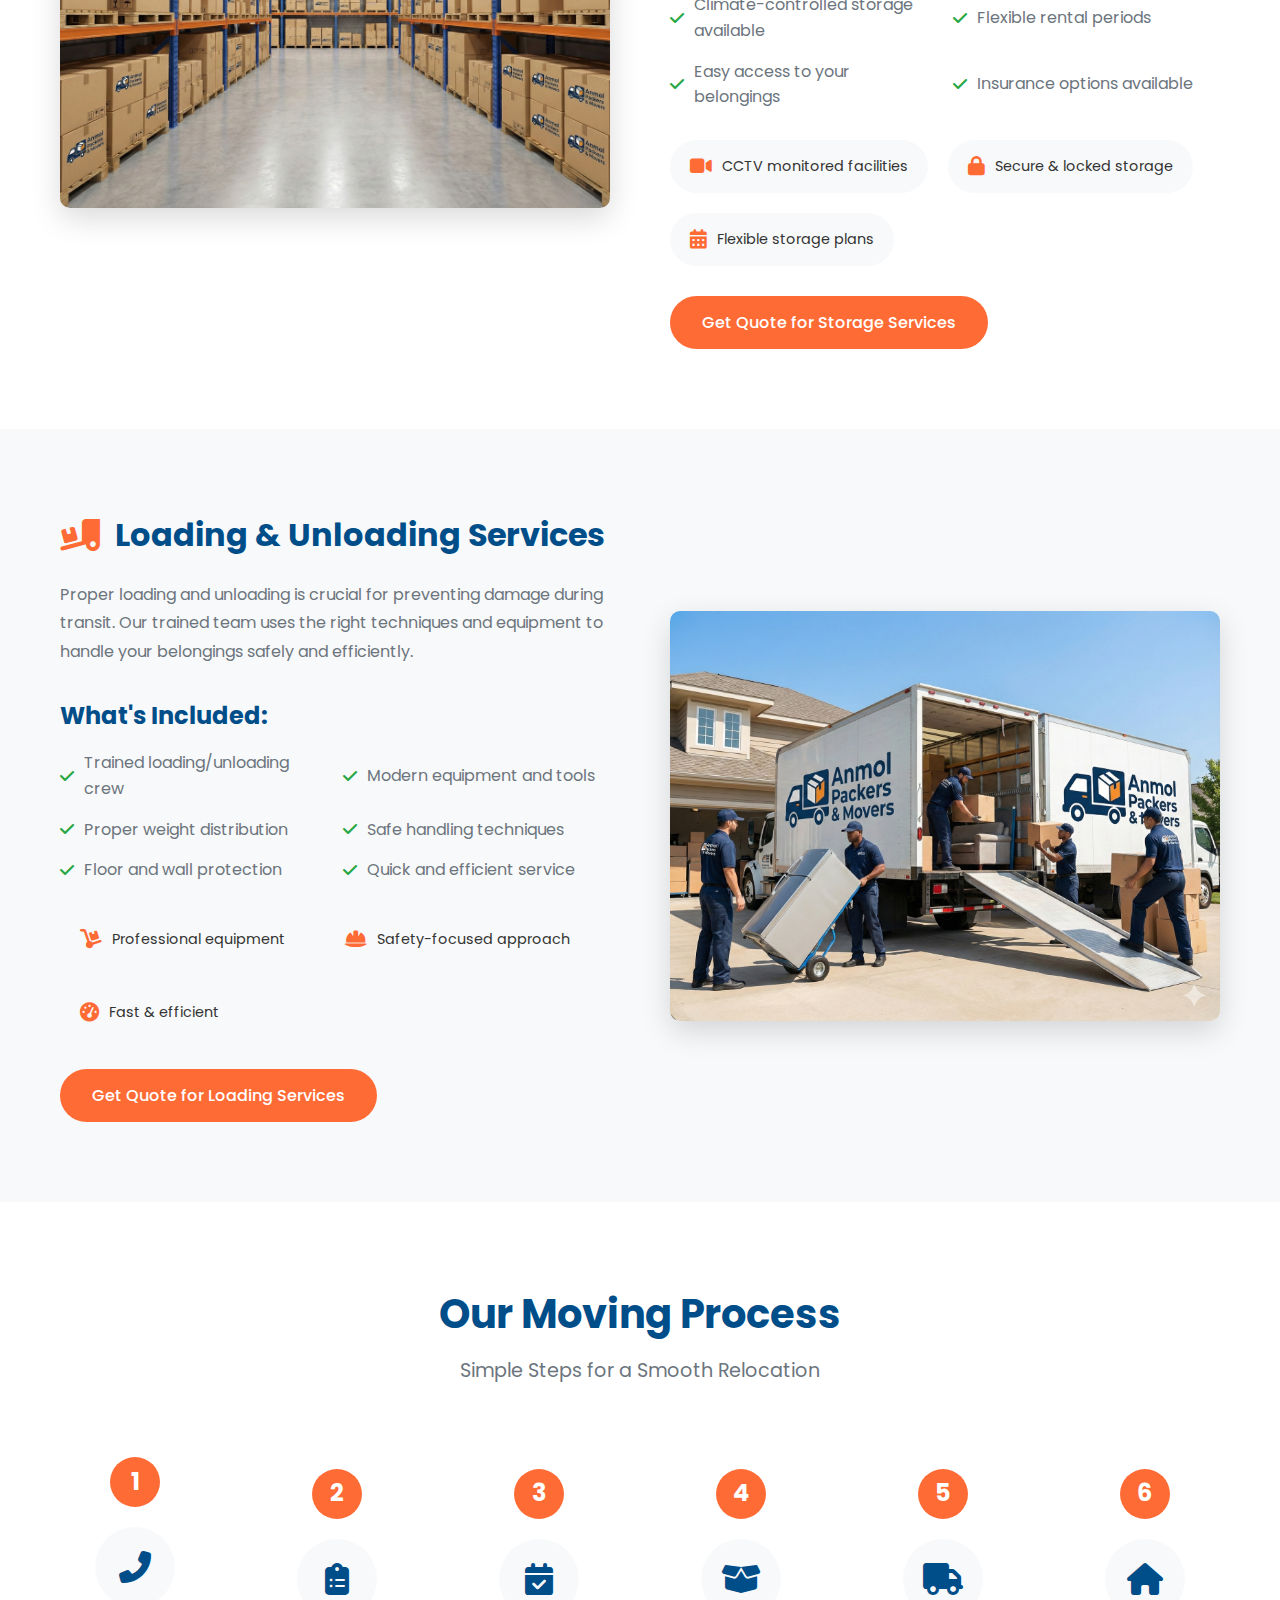
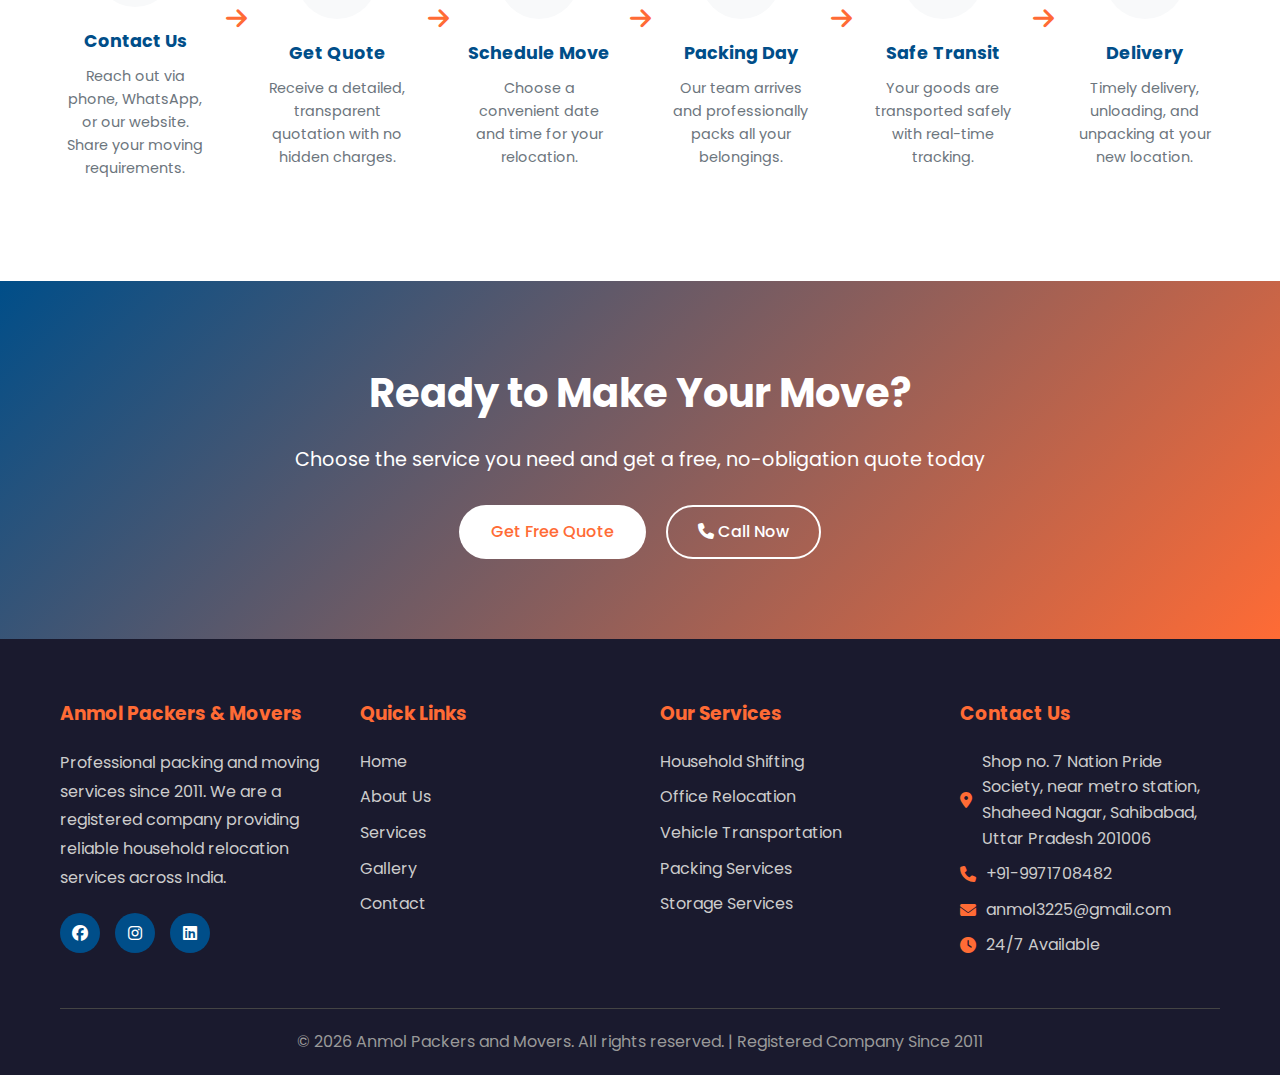
<file: html/services.html>
<!DOCTYPE html>
<html lang="en">
<head>
    <meta charset="UTF-8">
    <meta name="viewport" content="width=device-width, initial-scale=1.0">
    <meta name="description" content="Professional packing & moving services in Delhi (Rohini, Dwarka, Janakpuri, Mayur Vihar, Hauz Khas, Green Park), Noida Sectors 1-150, Greater Noida (Alpha, Beta, Omega). Household shifting, office relocation, vehicle transport. Get free quote!">
    <meta name="keywords" content="packing services delhi, moving services noida sector, household shifting greater noida, office relocation delhi, home shifting rohini, packers dwarka, movers pitampura, shifting janakpuri, mayur vihar packers, hauz khas movers, green park packers, noida sectors packers, alpha beta sectors greater noida">
    <title>Our Services - Anmol Packers and Movers | Comprehensive Moving Solutions</title>
    
    <link rel="icon" type="image/png" href="../images/favicon.png">
    <link rel="stylesheet" href="../css/style.css">
    <link rel="stylesheet" href="https://cdnjs.cloudflare.com/ajax/libs/font-awesome/6.4.0/css/all.min.css">
    <link href="https://fonts.googleapis.com/css2?family=Poppins:wght@300;400;500;600;700&display=swap" rel="stylesheet">
</head>
<body>
    <!-- WhatsApp Floating Button -->
    <a href="https://wa.me/919650162532?text=Hello%20Anmol%20Packers%20and%20Movers,%20I%20need%20your%20services" 
       class="whatsapp-float" 
       target="_blank" 
       aria-label="Contact us on WhatsApp">
        <i class="fab fa-whatsapp"></i>
    </a>

    <!-- Header -->
    <header class="header">
        <nav class="navbar">
            <div class="container">
                <div class="logo">
                    <img src="../images/logo.png" alt="Anmol Packers and Movers Logo">
                    <span>Anmol Packers & Movers</span>
                </div>
                <ul class="nav-menu" id="navMenu">
                    <li><a href="../index.html">Home</a></li>
                    <li><a href="about.html">About Us</a></li>
                    <li><a href="services.html" class="active">Services</a></li>
                    <li><a href="gallery.html">Gallery</a></li>
                    <li><a href="contact.html">Contact</a></li>
                    <li><a href="contact.html#quote" class="btn-quote">Get Quote</a></li>
                    <li><button class="theme-toggle" id="themeToggle" aria-label="Toggle dark mode">
                        <i class="fas fa-moon"></i>
                    </button></li>
                </ul>
                <div class="hamburger" id="hamburger">
                    <span></span>
                    <span></span>
                    <span></span>
                </div>
            </div>
        </nav>
    </header>

    <!-- Page Header -->
    <section class="page-header">
        <div class="page-header-overlay"></div>
        <div class="container">
            <h1>Our Services</h1>
            <p>Comprehensive Packing and Moving Solutions</p>
            <div class="breadcrumb">
                <a href="../index.html">Home</a> / <span>Services</span>
            </div>
        </div>
    </section>

    <!-- Services Overview -->
    <section class="services-overview">
        <div class="container">
            <div class="section-header">
                <h2>What We Offer</h2>
                <p>Professional moving services tailored to your needs</p>
            </div>
            <p class="overview-text">At Anmol Packers and Movers, we provide end-to-end relocation solutions for residential and commercial clients. Our services are designed to make your move smooth, safe, and stress-free.</p>
        </div>
    </section>

    <!-- Household Shifting -->
    <section id="household" class="service-detail">
        <div class="container">
            <div class="service-detail-content">
                <div class="service-detail-image">
                    <img src="../images/household-shifting.jpg" alt="Household Shifting Services">
                </div>
                <div class="service-detail-text">
                    <div class="service-badge">Most Popular</div>
                    <h2><i class="fas fa-home"></i> Household Shifting</h2>
                    <p>Our household shifting service is our most popular offering. We understand that your home contains not just belongings but memories and emotions. Our trained professionals handle every item with care, from furniture to fragile decorations.</p>
                    <h3>What's Included:</h3>
                    <ul class="service-features">
                        <li><i class="fas fa-check"></i> Pre-move survey and planning</li>
                        <li><i class="fas fa-check"></i> Professional packing with quality materials</li>
                        <li><i class="fas fa-check"></i> Safe loading and unloading</li>
                        <li><i class="fas fa-check"></i> Secure transportation</li>
                        <li><i class="fas fa-check"></i> Unpacking and arrangement (on request)</li>
                        <li><i class="fas fa-check"></i> Transit insurance available</li>
                    </ul>
                    <div class="service-highlights">
                        <div class="highlight-item">
                            <i class="fas fa-box"></i>
                            <span>Specialized packing for fragile items</span>
                        </div>
                        <div class="highlight-item">
                            <i class="fas fa-couch"></i>
                            <span>Furniture disassembly & reassembly</span>
                        </div>
                        <div class="highlight-item">
                            <i class="fas fa-clock"></i>
                            <span>Flexible timing options</span>
                        </div>
                    </div>
                    <a href="contact.html#quote" class="btn btn-primary">Get Quote for Household Shifting</a>
                </div>
            </div>
        </div>
    </section>

    <!-- Office Relocation -->
    <section id="office" class="service-detail alt-bg">
        <div class="container">
            <div class="service-detail-content reverse">
                <div class="service-detail-image">
                    <img src="../images/office-relocation.jpg" alt="Office Relocation Services">
                </div>
                <div class="service-detail-text">
                    <h2><i class="fas fa-building"></i> Office Relocation</h2>
                    <p>Minimize downtime and maximize efficiency with our professional office relocation services. We understand that time is money in business, so we plan and execute office moves with precision and speed.</p>
                    <h3>What's Included:</h3>
                    <ul class="service-features">
                        <li><i class="fas fa-check"></i> Detailed relocation planning</li>
                        <li><i class="fas fa-check"></i> After-hours/weekend moving available</li>
                        <li><i class="fas fa-check"></i> IT equipment handling with care</li>
                        <li><i class="fas fa-check"></i> Office furniture dismantling & setup</li>
                        <li><i class="fas fa-check"></i> File and document management</li>
                        <li><i class="fas fa-check"></i> Minimal business disruption</li>
                    </ul>
                    <div class="service-highlights">
                        <div class="highlight-item">
                            <i class="fas fa-laptop"></i>
                            <span>Safe IT equipment handling</span>
                        </div>
                        <div class="highlight-item">
                            <i class="fas fa-file-alt"></i>
                            <span>Document security maintained</span>
                        </div>
                        <div class="highlight-item">
                            <i class="fas fa-business-time"></i>
                            <span>Quick turnaround time</span>
                        </div>
                    </div>
                    <a href="contact.html#quote" class="btn btn-primary">Get Quote for Office Relocation</a>
                </div>
            </div>
        </div>
    </section>

    <!-- Vehicle Transportation -->
    <section id="vehicle" class="service-detail">
        <div class="container">
            <div class="service-detail-content">
                <div class="service-detail-image">
                    <img src="../images/vehicle-transport.jpg" alt="Vehicle Transportation Services">
                </div>
                <div class="service-detail-text">
                    <h2><i class="fas fa-car"></i> Vehicle Transportation</h2>
                    <p>Need to transport your car or bike to another city? Our vehicle transportation service ensures your vehicle reaches its destination safely and on time. We use specialized carriers and follow best practices for vehicle transport.</p>
                    <h3>What's Included:</h3>
                    <ul class="service-features">
                        <li><i class="fas fa-check"></i> Door-to-door vehicle pickup & delivery</li>
                        <li><i class="fas fa-check"></i> Enclosed and open carrier options</li>
                        <li><i class="fas fa-check"></i> Pre-transport vehicle inspection</li>
                        <li><i class="fas fa-check"></i> GPS tracking available</li>
                        <li><i class="fas fa-check"></i> Insurance coverage options</li>
                        <li><i class="fas fa-check"></i> Bike and car transport services</li>
                    </ul>
                    <div class="service-highlights">
                        <div class="highlight-item">
                            <i class="fas fa-shield-alt"></i>
                            <span>Fully insured transportation</span>
                        </div>
                        <div class="highlight-item">
                            <i class="fas fa-map-marked-alt"></i>
                            <span>Real-time tracking</span>
                        </div>
                        <div class="highlight-item">
                            <i class="fas fa-wrench"></i>
                            <span>Professional handling</span>
                        </div>
                    </div>
                    <a href="contact.html#quote" class="btn btn-primary">Get Quote for Vehicle Transport</a>
                </div>
            </div>
        </div>
    </section>

    <!-- Packing Services -->
    <section id="packing" class="service-detail alt-bg">
        <div class="container">
            <div class="service-detail-content reverse">
                <div class="service-detail-image">
                    <img src="../images/packing-service.jpg" alt="Professional Packing Services">
                </div>
                <div class="service-detail-text">
                    <h2><i class="fas fa-box"></i> Professional Packing Services</h2>
                    <p>Quality packing is the foundation of a successful move. Our expert packers use premium materials and proven techniques to ensure your belongings are protected throughout the journey.</p>
                    <h3>What's Included:</h3>
                    <ul class="service-features">
                        <li><i class="fas fa-check"></i> High-quality packing materials</li>
                        <li><i class="fas fa-check"></i> Bubble wrap & foam for fragile items</li>
                        <li><i class="fas fa-check"></i> Sturdy cartons and boxes</li>
                        <li><i class="fas fa-check"></i> Furniture wrapping & protection</li>
                        <li><i class="fas fa-check"></i> Labeling and inventory management</li>
                        <li><i class="fas fa-check"></i> Unpacking services available</li>
                    </ul>
                    <div class="packing-materials">
                        <h4>Materials We Use:</h4>
                        <div class="materials-grid">
                            <span><i class="fas fa-box"></i> Corrugated Boxes</span>
                            <span><i class="fas fa-circle"></i> Bubble Wrap</span>
                            <span><i class="fas fa-square"></i> Foam Sheets</span>
                            <span><i class="fas fa-tape"></i> Packing Tape</span>
                            <span><i class="fas fa-newspaper"></i> Packing Paper</span>
                            <span><i class="fas fa-layer-group"></i> Stretch Film</span>
                        </div>
                    </div>
                    <a href="contact.html#quote" class="btn btn-primary">Get Quote for Packing Services</a>
                </div>
            </div>
        </div>
    </section>

    <!-- Storage Services -->
    <section id="storage" class="service-detail">
        <div class="container">
            <div class="service-detail-content">
                <div class="service-detail-image">
                    <img src="../images/storage-warehouse.jpg" alt="Storage and Warehousing Services">
                </div>
                <div class="service-detail-text">
                    <h2><i class="fas fa-warehouse"></i> Storage & Warehousing</h2>
                    <p>Need temporary storage for your belongings? Our secure warehousing facilities provide safe storage solutions for short-term and long-term needs. Whether you're between homes or need extra space, we've got you covered.</p>
                    <h3>What's Included:</h3>
                    <ul class="service-features">
                        <li><i class="fas fa-check"></i> Clean and dry warehouse facilities</li>
                        <li><i class="fas fa-check"></i> 24/7 security surveillance</li>
                        <li><i class="fas fa-check"></i> Climate-controlled storage available</li>
                        <li><i class="fas fa-check"></i> Flexible rental periods</li>
                        <li><i class="fas fa-check"></i> Easy access to your belongings</li>
                        <li><i class="fas fa-check"></i> Insurance options available</li>
                    </ul>
                    <div class="service-highlights">
                        <div class="highlight-item">
                            <i class="fas fa-video"></i>
                            <span>CCTV monitored facilities</span>
                        </div>
                        <div class="highlight-item">
                            <i class="fas fa-lock"></i>
                            <span>Secure & locked storage</span>
                        </div>
                        <div class="highlight-item">
                            <i class="fas fa-calendar-alt"></i>
                            <span>Flexible storage plans</span>
                        </div>
                    </div>
                    <a href="contact.html#quote" class="btn btn-primary">Get Quote for Storage Services</a>
                </div>
            </div>
        </div>
    </section>

    <!-- Loading & Unloading -->
    <section id="loading" class="service-detail alt-bg">
        <div class="container">
            <div class="service-detail-content reverse">
                <div class="service-detail-image">
                    <img src="../images/loading-unloading.jpg" alt="Loading and Unloading Services">
                </div>
                <div class="service-detail-text">
                    <h2><i class="fas fa-truck-loading"></i> Loading & Unloading Services</h2>
                    <p>Proper loading and unloading is crucial for preventing damage during transit. Our trained team uses the right techniques and equipment to handle your belongings safely and efficiently.</p>
                    <h3>What's Included:</h3>
                    <ul class="service-features">
                        <li><i class="fas fa-check"></i> Trained loading/unloading crew</li>
                        <li><i class="fas fa-check"></i> Modern equipment and tools</li>
                        <li><i class="fas fa-check"></i> Proper weight distribution</li>
                        <li><i class="fas fa-check"></i> Safe handling techniques</li>
                        <li><i class="fas fa-check"></i> Floor and wall protection</li>
                        <li><i class="fas fa-check"></i> Quick and efficient service</li>
                    </ul>
                    <div class="service-highlights">
                        <div class="highlight-item">
                            <i class="fas fa-dolly"></i>
                            <span>Professional equipment</span>
                        </div>
                        <div class="highlight-item">
                            <i class="fas fa-hard-hat"></i>
                            <span>Safety-focused approach</span>
                        </div>
                        <div class="highlight-item">
                            <i class="fas fa-tachometer-alt"></i>
                            <span>Fast & efficient</span>
                        </div>
                    </div>
                    <a href="contact.html#quote" class="btn btn-primary">Get Quote for Loading Services</a>
                </div>
            </div>
        </div>
    </section>

    <!-- Process Section -->
    <section class="process-section">
        <div class="container">
            <div class="section-header">
                <h2>Our Moving Process</h2>
                <p>Simple Steps for a Smooth Relocation</p>
            </div>
            <div class="process-steps">
                <div class="process-step">
                    <div class="step-number">1</div>
                    <div class="step-icon"><i class="fas fa-phone-alt"></i></div>
                    <h3>Contact Us</h3>
                    <p>Reach out via phone, WhatsApp, or our website. Share your moving requirements.</p>
                </div>
                <div class="process-arrow"><i class="fas fa-arrow-right"></i></div>
                <div class="process-step">
                    <div class="step-number">2</div>
                    <div class="step-icon"><i class="fas fa-clipboard-list"></i></div>
                    <h3>Get Quote</h3>
                    <p>Receive a detailed, transparent quotation with no hidden charges.</p>
                </div>
                <div class="process-arrow"><i class="fas fa-arrow-right"></i></div>
                <div class="process-step">
                    <div class="step-number">3</div>
                    <div class="step-icon"><i class="fas fa-calendar-check"></i></div>
                    <h3>Schedule Move</h3>
                    <p>Choose a convenient date and time for your relocation.</p>
                </div>
                <div class="process-arrow"><i class="fas fa-arrow-right"></i></div>
                <div class="process-step">
                    <div class="step-number">4</div>
                    <div class="step-icon"><i class="fas fa-box-open"></i></div>
                    <h3>Packing Day</h3>
                    <p>Our team arrives and professionally packs all your belongings.</p>
                </div>
                <div class="process-arrow"><i class="fas fa-arrow-right"></i></div>
                <div class="process-step">
                    <div class="step-number">5</div>
                    <div class="step-icon"><i class="fas fa-truck"></i></div>
                    <h3>Safe Transit</h3>
                    <p>Your goods are transported safely with real-time tracking.</p>
                </div>
                <div class="process-arrow"><i class="fas fa-arrow-right"></i></div>
                <div class="process-step">
                    <div class="step-number">6</div>
                    <div class="step-icon"><i class="fas fa-home"></i></div>
                    <h3>Delivery</h3>
                    <p>Timely delivery, unloading, and unpacking at your new location.</p>
                </div>
            </div>
        </div>
    </section>

    <!-- CTA Section -->
    <section class="cta-section">
        <div class="container">
            <h2>Ready to Make Your Move?</h2>
            <p>Choose the service you need and get a free, no-obligation quote today</p>
            <div class="cta-buttons">
                <a href="contact.html#quote" class="btn btn-light">Get Free Quote</a>
                <a href="tel:+919XXXXXXXXX" class="btn btn-outline">
                    <i class="fas fa-phone"></i> Call Now
                </a>
            </div>
        </div>
    </section>

    <!-- Footer -->
    <footer class="footer">
        <div class="container">
            <div class="footer-content">
                <div class="footer-col">
                    <h3>Anmol Packers & Movers</h3>
                    <p>Professional packing and moving services since 2011. We are a registered company providing reliable household relocation services across India.</p>
                    <div class="social-links">
                        <a href="https://www.facebook.com/profile.php?id=100085534720220" target="_blank" aria-label="Facebook"><i class="fab fa-facebook"></i></a>
                        <a href="https://www.instagram.com/anmolpackersandmovers/" target="_blank" aria-label="Instagram"><i class="fab fa-instagram"></i></a>
                        <a href="https://linkedin.com/company/anmol-packers-and-movers" target="_blank" aria-label="LinkedIn"><i class="fab fa-linkedin"></i></a>
                    </div>
                </div>
                <div class="footer-col">
                    <h3>Quick Links</h3>
                    <ul>
                        <li><a href="../index.html">Home</a></li>
                        <li><a href="about.html">About Us</a></li>
                        <li><a href="services.html">Services</a></li>
                        <li><a href="gallery.html">Gallery</a></li>
                        <li><a href="contact.html">Contact</a></li>
                    </ul>
                </div>
                <div class="footer-col">
                    <h3>Our Services</h3>
                    <ul>
                        <li><a href="services.html#household">Household Shifting</a></li>
                        <li><a href="services.html#office">Office Relocation</a></li>
                        <li><a href="services.html#vehicle">Vehicle Transportation</a></li>
                        <li><a href="services.html#packing">Packing Services</a></li>
                        <li><a href="services.html#storage">Storage Services</a></li>
                    </ul>
                </div>
                <div class="footer-col">
                    <h3>Contact Us</h3>
                    <ul class="contact-info">
                        <li><i class="fas fa-map-marker-alt"></i> Shop no. 7 Nation Pride Society, near metro station, Shaheed Nagar, Sahibabad, Uttar Pradesh 201006</li>
                        <li><i class="fas fa-phone"></i> +91-9971708482</li>
                        <li><i class="fas fa-envelope"></i> anmol3225@gmail.com</li>
                        <li><i class="fas fa-clock"></i> 24/7 Available</li>
                    </ul>
                </div>
            </div>
            <div class="footer-bottom">
                <p>&copy; <span id="currentYear">2026</span> Anmol Packers and Movers. All rights reserved. | Registered Company Since 2011</p>
            </div>
        </div>
    </footer>

    <script src="../js/script.js"></script>
</body>
</html>
</file>
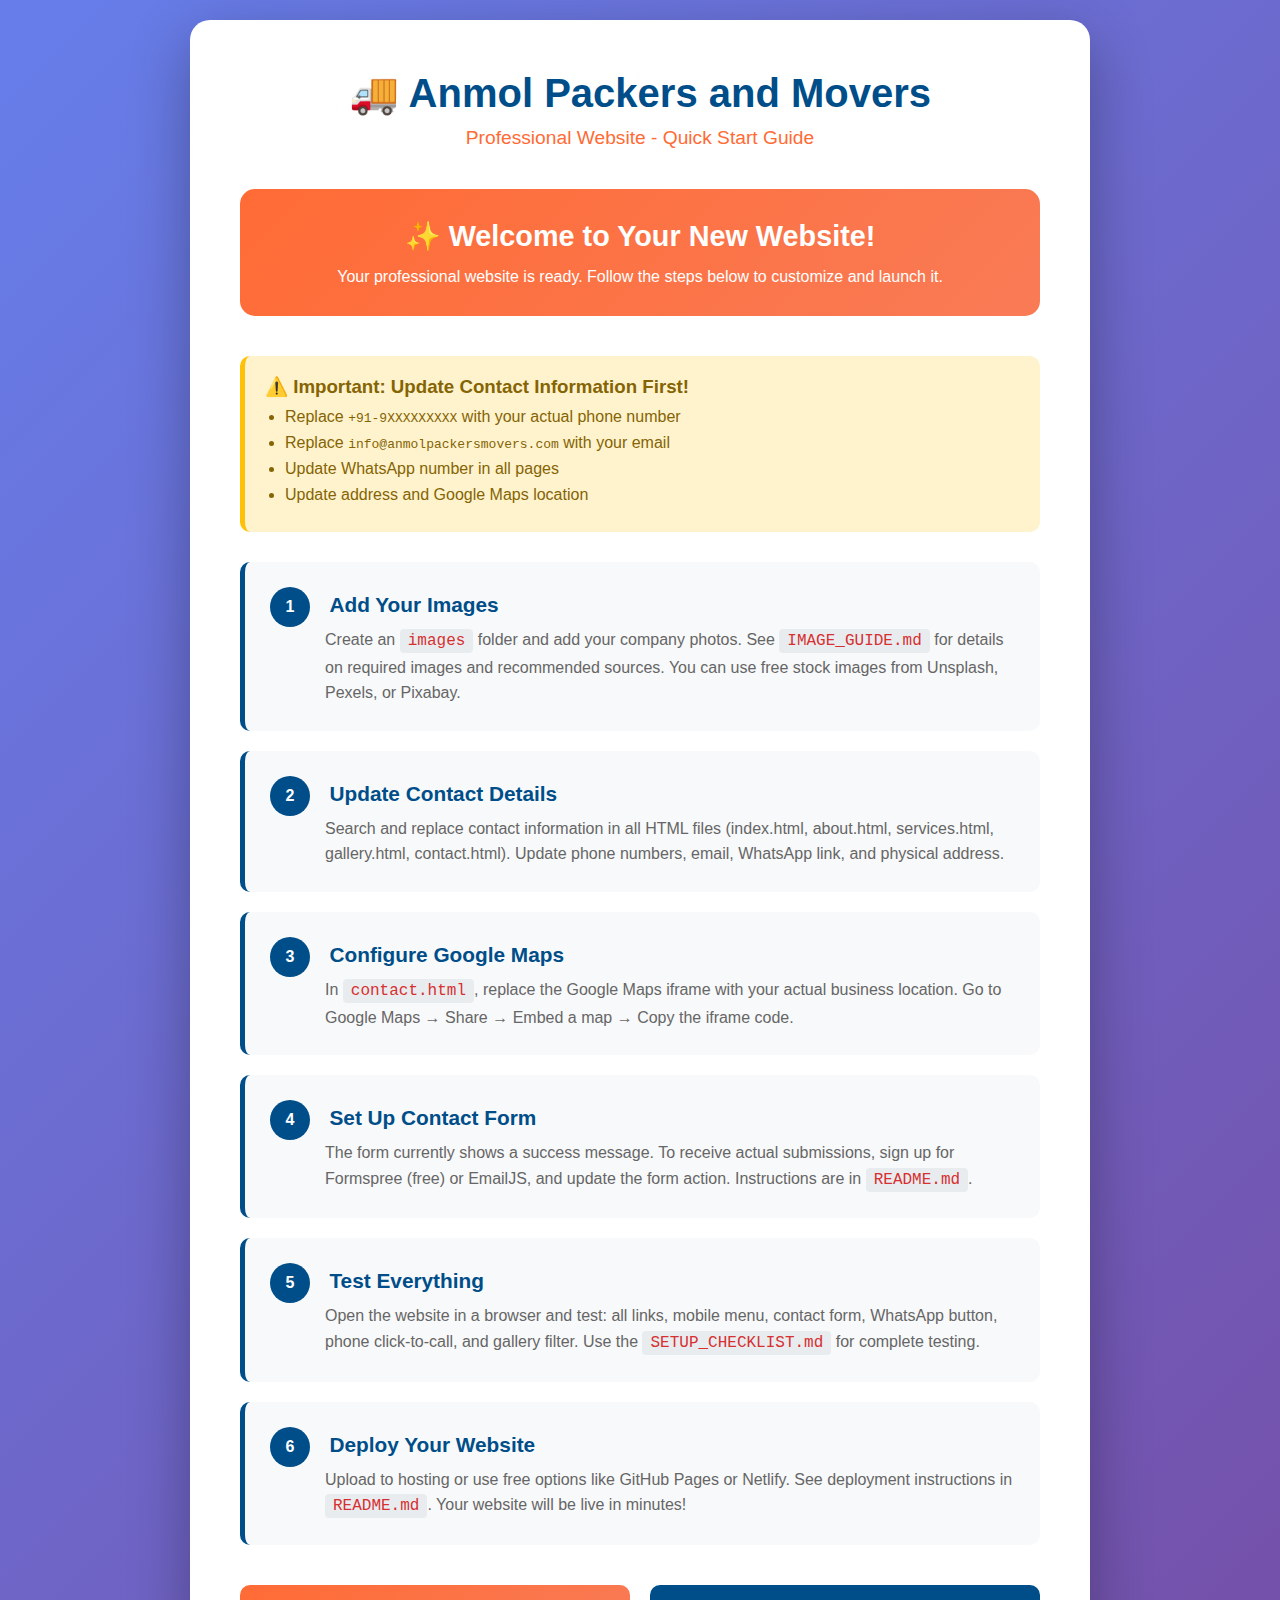
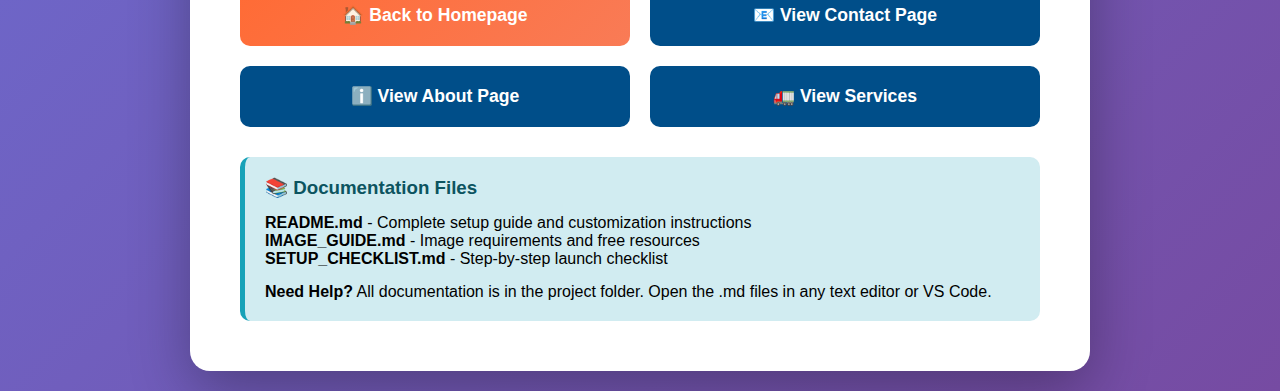
<file: html/start.html>
<!DOCTYPE html>
<html lang="en">
<head>
    <meta charset="UTF-8">
    <meta name="viewport" content="width=device-width, initial-scale=1.0">
    <title>Quick Start Guide - Anmol Packers and Movers</title>
    <style>
        * {
            margin: 0;
            padding: 0;
            box-sizing: border-box;
        }
        body {
            font-family: 'Segoe UI', Tahoma, Geneva, Verdana, sans-serif;
            background: linear-gradient(135deg, #667eea 0%, #764ba2 100%);
            min-height: 100vh;
            padding: 20px;
            display: flex;
            align-items: center;
            justify-content: center;
        }
        .container {
            max-width: 900px;
            background: white;
            border-radius: 20px;
            box-shadow: 0 20px 60px rgba(0,0,0,0.3);
            padding: 50px;
        }
        h1 {
            color: #004e89;
            font-size: 2.5rem;
            margin-bottom: 10px;
            text-align: center;
        }
        .subtitle {
            color: #ff6b35;
            font-size: 1.2rem;
            text-align: center;
            margin-bottom: 40px;
            font-weight: 500;
        }
        .welcome {
            background: linear-gradient(135deg, #ff6b35, #f97b56);
            color: white;
            padding: 30px;
            border-radius: 15px;
            margin-bottom: 40px;
            text-align: center;
        }
        .welcome h2 {
            margin-bottom: 15px;
            font-size: 1.8rem;
        }
        .steps {
            margin-bottom: 40px;
        }
        .step {
            background: #f8f9fa;
            padding: 25px;
            border-radius: 10px;
            margin-bottom: 20px;
            border-left: 5px solid #004e89;
            transition: transform 0.3s ease, box-shadow 0.3s ease;
        }
        .step:hover {
            transform: translateX(5px);
            box-shadow: 0 5px 15px rgba(0,0,0,0.1);
        }
        .step-number {
            display: inline-block;
            width: 40px;
            height: 40px;
            background: #004e89;
            color: white;
            border-radius: 50%;
            text-align: center;
            line-height: 40px;
            font-weight: bold;
            margin-right: 15px;
        }
        .step h3 {
            color: #004e89;
            display: inline-block;
            margin-bottom: 10px;
            font-size: 1.3rem;
        }
        .step p {
            color: #666;
            line-height: 1.6;
            margin-left: 55px;
        }
        .step code {
            background: #e9ecef;
            padding: 3px 8px;
            border-radius: 4px;
            font-family: 'Courier New', monospace;
            color: #d63031;
        }
        .buttons {
            display: grid;
            grid-template-columns: 1fr 1fr;
            gap: 20px;
            margin-top: 40px;
        }
        .btn {
            display: block;
            padding: 20px;
            background: #004e89;
            color: white;
            text-align: center;
            text-decoration: none;
            border-radius: 10px;
            font-weight: 600;
            font-size: 1.1rem;
            transition: all 0.3s ease;
            border: none;
            cursor: pointer;
        }
        .btn:hover {
            background: #003a66;
            transform: translateY(-3px);
            box-shadow: 0 10px 20px rgba(0,0,0,0.2);
        }
        .btn-primary {
            background: linear-gradient(135deg, #ff6b35, #f97b56);
        }
        .btn-primary:hover {
            background: linear-gradient(135deg, #f97b56, #ff6b35);
        }
        .important {
            background: #fff3cd;
            border-left: 5px solid #ffc107;
            padding: 20px;
            border-radius: 10px;
            margin: 30px 0;
        }
        .important h3 {
            color: #856404;
            margin-bottom: 10px;
        }
        .important ul {
            margin-left: 20px;
            color: #856404;
        }
        .important li {
            margin-bottom: 8px;
        }
        .resources {
            background: #d1ecf1;
            border-left: 5px solid #17a2b8;
            padding: 20px;
            border-radius: 10px;
            margin-top: 30px;
        }
        .resources h3 {
            color: #0c5460;
            margin-bottom: 15px;
        }
        .resources a {
            color: #17a2b8;
            text-decoration: none;
            font-weight: 500;
        }
        .resources a:hover {
            text-decoration: underline;
        }
        @media (max-width: 768px) {
            .container {
                padding: 30px 20px;
            }
            h1 {
                font-size: 2rem;
            }
            .buttons {
                grid-template-columns: 1fr;
            }
            .step {
                padding: 20px;
            }
        }
    </style>
</head>
<body>
    <div class="container">
        <h1>🚚 Anmol Packers and Movers</h1>
        <p class="subtitle">Professional Website - Quick Start Guide</p>

        <div class="welcome">
            <h2>✨ Welcome to Your New Website!</h2>
            <p>Your professional website is ready. Follow the steps below to customize and launch it.</p>
        </div>

        <div class="important">
            <h3>⚠️ Important: Update Contact Information First!</h3>
            <ul>
                <li>Replace <code>+91-9XXXXXXXXX</code> with your actual phone number</li>
                <li>Replace <code>info@anmolpackersmovers.com</code> with your email</li>
                <li>Update WhatsApp number in all pages</li>
                <li>Update address and Google Maps location</li>
            </ul>
        </div>

        <div class="steps">
            <div class="step">
                <span class="step-number">1</span>
                <h3>Add Your Images</h3>
                <p>Create an <code>images</code> folder and add your company photos. See <code>IMAGE_GUIDE.md</code> for details on required images and recommended sources. You can use free stock images from Unsplash, Pexels, or Pixabay.</p>
            </div>

            <div class="step">
                <span class="step-number">2</span>
                <h3>Update Contact Details</h3>
                <p>Search and replace contact information in all HTML files (index.html, about.html, services.html, gallery.html, contact.html). Update phone numbers, email, WhatsApp link, and physical address.</p>
            </div>

            <div class="step">
                <span class="step-number">3</span>
                <h3>Configure Google Maps</h3>
                <p>In <code>contact.html</code>, replace the Google Maps iframe with your actual business location. Go to Google Maps → Share → Embed a map → Copy the iframe code.</p>
            </div>

            <div class="step">
                <span class="step-number">4</span>
                <h3>Set Up Contact Form</h3>
                <p>The form currently shows a success message. To receive actual submissions, sign up for Formspree (free) or EmailJS, and update the form action. Instructions are in <code>README.md</code>.</p>
            </div>

            <div class="step">
                <span class="step-number">5</span>
                <h3>Test Everything</h3>
                <p>Open the website in a browser and test: all links, mobile menu, contact form, WhatsApp button, phone click-to-call, and gallery filter. Use the <code>SETUP_CHECKLIST.md</code> for complete testing.</p>
            </div>

            <div class="step">
                <span class="step-number">6</span>
                <h3>Deploy Your Website</h3>
                <p>Upload to hosting or use free options like GitHub Pages or Netlify. See deployment instructions in <code>README.md</code>. Your website will be live in minutes!</p>
            </div>
        </div>

        <div class="buttons">
            <a href="../index.html" class="btn btn-primary">🏠 Back to Homepage</a>
            <a href="contact.html" class="btn">📧 View Contact Page</a>
            <a href="about.html" class="btn">ℹ️ View About Page</a>
            <a href="services.html" class="btn">🚛 View Services</a>
        </div>

        <div class="resources">
            <h3>📚 Documentation Files</h3>
            <p><strong>README.md</strong> - Complete setup guide and customization instructions</p>
            <p><strong>IMAGE_GUIDE.md</strong> - Image requirements and free resources</p>
            <p><strong>SETUP_CHECKLIST.md</strong> - Step-by-step launch checklist</p>
            <p style="margin-top: 15px;"><strong>Need Help?</strong> All documentation is in the project folder. Open the .md files in any text editor or VS Code.</p>
        </div>
    </div>
</body>
</html>
</file>
<file: css/style.css>
/* =============================================
   Anmol Packers and Movers - Main Stylesheet
   ============================================= */

/* Reset & Base Styles */
* {
    margin: 0;
    padding: 0;
    box-sizing: border-box;
}

:root {
    --primary-color: #ff6b35;
    --secondary-color: #004e89;
    --dark-color: #1a1a2e;
    --light-color: #f8f9fa;
    --text-color: #333;
    --white: #ffffff;
    --gray: #6c757d;
    --success: #28a745;
    --warning: #ffc107;
    --danger: #dc3545;
    --font-primary: 'Poppins', sans-serif;
    --transition: all 0.3s ease;
    --shadow: 0 5px 15px rgba(0, 0, 0, 0.1);
    --shadow-lg: 0 10px 30px rgba(0, 0, 0, 0.15);
    --bg-color: #ffffff;
    --bg-secondary: #f8f9fa;
    --text-primary: #333;
    --text-secondary: #666;
    --border-color: #e9ecef;
}

/* Dark Mode Variables */
html[data-theme="dark"] {
    --primary-color: #ff6b35;
    --secondary-color: #ff6b35;
    --dark-color: #1a1a2e;
    --light-color: #2d2d44;
    --text-color: #ffffff;
    --white: #1a1a2e;
    --gray: #b0b0b0;
    --bg-color: #1a1a2e;
    --bg-secondary: #2d2d44;
    --text-primary: #ffffff;
    --text-secondary: #b0b0b0;
    --border-color: #404060;
}

html {
    scroll-behavior: smooth;
}

body {
    font-family: var(--font-primary);
    color: var(--text-primary);
    line-height: 1.6;
    overflow-x: hidden;
    background-color: var(--bg-color);
    transition: background-color 0.3s ease, color 0.3s ease;
}

.container {
    max-width: 1200px;
    margin: 0 auto;
    padding: 0 20px;
}

img {
    max-width: 100%;
    height: auto;
    display: block;
}

a {
    text-decoration: none;
    color: inherit;
    transition: var(--transition);
}

ul {
    list-style: none;
}

/* Buttons */
.btn {
    display: inline-block;
    padding: 12px 30px;
    border-radius: 50px;
    font-weight: 500;
    cursor: pointer;
    border: 2px solid transparent;
    transition: var(--transition);
    text-align: center;
}

.btn-primary {
    background: var(--primary-color);
    color: var(--white);
}

.btn-primary:hover {
    background: #ff5722;
    transform: translateY(-2px);
    box-shadow: var(--shadow);
}

.btn-secondary {
    background: var(--secondary-color);
    color: var(--white);
}

.btn-secondary:hover {
    background: #003a66;
    transform: translateY(-2px);
}

.btn-light {
    background: var(--white);
    color: var(--primary-color);
}

.btn-light:hover {
    background: var(--light-color);
    transform: translateY(-2px);
}

.btn-outline {
    background: transparent;
    border: 2px solid var(--white);
    color: var(--white);
}

.btn-outline:hover {
    background: var(--white);
    color: var(--primary-color);
}

.btn-block {
    display: block;
    width: 100%;
}

/* WhatsApp Floating Button */
.whatsapp-float {
    position: fixed;
    width: 60px;
    height: 60px;
    bottom: 30px;
    right: 30px;
    background-color: #25D366;
    color: #FFF;
    border-radius: 50%;
    text-align: center;
    font-size: 30px;
    box-shadow: 2px 2px 10px rgba(0, 0, 0, 0.3);
    z-index: 1000;
    display: flex;
    align-items: center;
    justify-content: center;
    transition: var(--transition);
    animation: pulse 2s infinite;
}

.whatsapp-float:hover {
    background-color: #20b358;
    transform: scale(1.1);
}

@keyframes pulse {

    0%,
    100% {
        transform: scale(1);
    }

    50% {
        transform: scale(1.05);
    }
}

/* Header & Navigation */
.header {
    background: var(--bg-color);
    box-shadow: var(--shadow);
    position: sticky;
    top: 0;
    z-index: 999;
    border-bottom: 1px solid var(--border-color);
    transition: background-color 0.3s ease;
}

.navbar {
    padding: 15px 0;
}

.navbar .container {
    display: flex;
    justify-content: space-between;
    align-items: center;
}

.logo {
    display: flex;
    align-items: center;
    gap: 10px;
    font-size: 1.3rem;
    font-weight: 700;
    color: var(--secondary-color);
}

.logo img {
    width: 50px;
    height: 50px;
    object-fit: contain;
}

.nav-menu {
    display: flex;
    align-items: center;
    gap: 30px;
}

.nav-menu a {
    font-weight: 500;
    color: var(--text-primary);
    position: relative;
    transition: color 0.3s ease;
}

.nav-menu a:not(.btn-quote):hover,
.nav-menu a.active {
    color: var(--primary-color);
}

.nav-menu a:not(.btn-quote)::after {
    content: '';
    position: absolute;
    bottom: -5px;
    left: 0;
    width: 0;
    height: 2px;
    background: var(--primary-color);
    transition: var(--transition);
}

.nav-menu a:not(.btn-quote):hover::after,
.nav-menu a.active::after {
    width: 100%;
}

.btn-quote {
    background: var(--primary-color);
    color: var(--white);
    padding: 10px 25px;
    border-radius: 50px;
    font-weight: 600;
}

.btn-quote:hover {
    background: #ff5722;
    transform: translateY(-2px);
}

html[data-theme="dark"] .btn-quote {
    background: var(--primary-color);
    color: #ffffff;
    font-weight: 600;
}

html[data-theme="dark"] .btn-quote:hover {
    background: #ff5722;
    color: #ffffff;
}

/* Theme Toggle Button */
.theme-toggle {
    background: transparent;
    border: 2px solid var(--secondary-color);
    color: var(--secondary-color);
    width: 40px;
    height: 40px;
    border-radius: 50%;
    display: flex;
    align-items: center;
    justify-content: center;
    cursor: pointer;
    transition: var(--transition);
    font-size: 1.1rem;
}

.theme-toggle:hover {
    background: var(--secondary-color);
    color: var(--white);
    transform: scale(1.1) rotate(20deg);
}

html[data-theme="dark"] .theme-toggle {
    border-color: var(--primary-color);
    color: var(--primary-color);
}

html[data-theme="dark"] .theme-toggle:hover {
    background: var(--primary-color);
    color: var(--dark-color);
}

.hamburger {
    display: none;
    flex-direction: column;
    cursor: pointer;
}

.hamburger span {
    width: 25px;
    height: 3px;
    background: var(--secondary-color);
    margin: 3px 0;
    transition: var(--transition);
}

/* Hero Section */
.hero {
    position: relative;
    min-height: 90vh;
    display: flex;
    align-items: center;
    justify-content: center;
    background: linear-gradient(135deg, var(--secondary-color), var(--primary-color));
    background-image: url('../images/hero-bg.jpg');
    background-size: cover;
    background-position: center;
    background-attachment: fixed;
    color: var(--white);
    text-align: center;
}

html[data-theme="dark"] .hero {
    color: #ffffff;
}

.hero-overlay {
    position: absolute;
    top: 0;
    left: 0;
    width: 100%;
    height: 100%;
    background: rgba(0, 78, 137, 0.85);
}

.hero-content {
    position: relative;
    z-index: 2;
}

.hero-title {
    font-size: 3.5rem;
    font-weight: 700;
    margin-bottom: 20px;
    animation: fadeInUp 1s ease;
}

.hero-subtitle {
    font-size: 1.5rem;
    margin-bottom: 30px;
    animation: fadeInUp 1.2s ease;
}

.hero-features {
    display: flex;
    justify-content: center;
    gap: 40px;
    margin: 40px 0;
    flex-wrap: wrap;
    animation: fadeInUp 1.4s ease;
}

.feature-item {
    display: flex;
    flex-direction: column;
    align-items: center;
    gap: 10px;
}

.feature-item i {
    font-size: 2.5rem;
    color: var(--primary-color);
}

.hero-buttons {
    display: flex;
    gap: 20px;
    justify-content: center;
    flex-wrap: wrap;
    animation: fadeInUp 1.6s ease;
}

.scroll-indicator {
    position: absolute;
    bottom: 30px;
    left: 50%;
    transform: translateX(-50%);
    animation: bounce 2s infinite;
}

.scroll-indicator i {
    font-size: 2rem;
    color: var(--white);
}

@keyframes fadeInUp {
    from {
        opacity: 0;
        transform: translateY(30px);
    }

    to {
        opacity: 1;
        transform: translateY(0);
    }
}

@keyframes bounce {

    0%,
    20%,
    50%,
    80%,
    100% {
        transform: translateX(-50%) translateY(0);
    }

    40% {
        transform: translateX(-50%) translateY(-10px);
    }

    60% {
        transform: translateX(-50%) translateY(-5px);
    }
}

/* Stats Section */
.stats {
    padding: 80px 0;
    background: var(--light-color);
}

.stats-grid {
    display: grid;
    grid-template-columns: repeat(auto-fit, minmax(250px, 1fr));
    gap: 40px;
}

.stat-item {
    text-align: center;
    padding: 30px;
    background: var(--white);
    border-radius: 10px;
    box-shadow: var(--shadow);
    transition: var(--transition);
}

.stat-item:hover {
    transform: translateY(-10px);
    box-shadow: var(--shadow-lg);
}

.stat-item i {
    font-size: 3rem;
    color: var(--primary-color);
    margin-bottom: 15px;
}

.stat-item h3 {
    font-size: 3rem;
    color: var(--secondary-color);
    margin: 10px 0;
}

.stat-item p {
    color: var(--gray);
    font-size: 1.1rem;
}

/* Section Header */
.section-header {
    text-align: center;
    margin-bottom: 50px;
}

.section-header h2 {
    font-size: 2.5rem;
    color: var(--secondary-color);
    margin-bottom: 10px;
}

.section-header p {
    font-size: 1.2rem;
    color: var(--gray);
}

/* About Section */
.about-section {
    padding: 80px 0;
}

.about-content {
    display: grid;
    grid-template-columns: 1fr 1fr;
    gap: 60px;
    align-items: center;
}

.about-image {
    position: relative;
}

.about-image img {
    border-radius: 10px;
    box-shadow: var(--shadow-lg);
}

.experience-badge {
    position: absolute;
    bottom: 20px;
    right: 20px;
    background: var(--primary-color);
    color: var(--white);
    padding: 20px;
    border-radius: 10px;
    text-align: center;
    box-shadow: var(--shadow);
}

.experience-badge .year {
    font-size: 2.5rem;
    font-weight: 700;
    display: block;
}

.experience-badge .text {
    font-size: 0.9rem;
}

.about-text h3 {
    font-size: 2rem;
    color: var(--secondary-color);
    margin-bottom: 20px;
}

.about-text p {
    margin-bottom: 20px;
    color: var(--gray);
    line-height: 1.8;
}

.about-features {
    display: grid;
    grid-template-columns: 1fr 1fr;
    gap: 15px;
    margin: 30px 0;
}

.about-features li {
    display: flex;
    align-items: center;
    gap: 10px;
}

.about-features i {
    color: var(--success);
    font-size: 1.2rem;
}

/* Services Section */
.services-section {
    padding: 80px 0;
    background: var(--light-color);
}

.services-grid {
    display: grid;
    grid-template-columns: repeat(auto-fit, minmax(300px, 1fr));
    gap: 30px;
}

.service-card {
    background: var(--white);
    padding: 40px 30px;
    border-radius: 10px;
    text-align: center;
    box-shadow: var(--shadow);
    transition: var(--transition);
}

.service-card:hover {
    transform: translateY(-10px);
    box-shadow: var(--shadow-lg);
}

.service-icon {
    width: 80px;
    height: 80px;
    margin: 0 auto 20px;
    background: linear-gradient(135deg, var(--primary-color), var(--secondary-color));
    border-radius: 50%;
    display: flex;
    align-items: center;
    justify-content: center;
}

.service-icon i {
    font-size: 2.5rem;
    color: var(--white);
}

.service-card h3 {
    font-size: 1.5rem;
    color: var(--secondary-color);
    margin-bottom: 15px;
}

.service-card p {
    color: var(--gray);
    margin-bottom: 20px;
}

.service-link {
    color: var(--primary-color);
    font-weight: 600;
    display: inline-flex;
    align-items: center;
    gap: 5px;
}

.service-link:hover {
    gap: 10px;
}

/* Why Choose Us */
.why-choose {
    padding: 80px 0;
}

.choose-grid {
    display: grid;
    grid-template-columns: repeat(auto-fit, minmax(300px, 1fr));
    gap: 40px;
}

.choose-item {
    text-align: center;
}

.choose-icon {
    width: 100px;
    height: 100px;
    margin: 0 auto 20px;
    background: var(--light-color);
    border-radius: 50%;
    display: flex;
    align-items: center;
    justify-content: center;
    transition: var(--transition);
}

.choose-item:hover .choose-icon {
    background: var(--primary-color);
}

.choose-icon i {
    font-size: 3rem;
    color: var(--primary-color);
    transition: var(--transition);
}

.choose-item:hover .choose-icon i {
    color: var(--white);
}

.choose-item h3 {
    font-size: 1.3rem;
    color: var(--secondary-color);
    margin-bottom: 15px;
}

.choose-item p {
    color: var(--gray);
}

/* Service Areas */
.service-areas {
    padding: 80px 0;
    background: var(--light-color);
}

.areas-content {
    background: var(--white);
    padding: 40px;
    border-radius: 10px;
    box-shadow: var(--shadow);
}

.primary-areas,
.other-areas {
    margin-bottom: 30px;
}

.primary-areas h3,
.other-areas h3 {
    color: var(--secondary-color);
    margin-bottom: 20px;
    display: flex;
    align-items: center;
    gap: 10px;
}

.areas-list {
    display: flex;
    flex-wrap: wrap;
    gap: 15px;
}

.area-tag {
    background: var(--light-color);
    padding: 10px 20px;
    border-radius: 50px;
    display: inline-flex;
    align-items: center;
    gap: 8px;
    transition: var(--transition);
}

.area-tag:hover {
    background: var(--primary-color);
    color: var(--white);
}

.area-tag i {
    color: var(--primary-color);
}

.area-tag:hover i {
    color: var(--white);
}

/* Testimonials */
.testimonials {
    padding: 80px 0;
}

.testimonials-slider {
    display: grid;
    grid-template-columns: repeat(auto-fit, minmax(300px, 1fr));
    gap: 30px;
}

.testimonial-card {
    background: var(--white);
    padding: 30px;
    border-radius: 10px;
    box-shadow: var(--shadow);
    transition: var(--transition);
}

.testimonial-card:hover {
    transform: translateY(-5px);
    box-shadow: var(--shadow-lg);
}

.stars {
    color: var(--warning);
    margin-bottom: 15px;
}

.testimonial-card p {
    color: var(--gray);
    font-style: italic;
    margin-bottom: 20px;
    line-height: 1.8;
}

.customer-info {
    display: flex;
    align-items: center;
    gap: 15px;
}

.customer-info img {
    width: 60px;
    height: 60px;
    border-radius: 50%;
    object-fit: cover;
}

.customer-info h4 {
    color: var(--secondary-color);
    margin-bottom: 5px;
}

.customer-info span {
    color: var(--gray);
    font-size: 0.9rem;
}

/* CTA Section */
.cta-section {
    padding: 80px 0;
    background: linear-gradient(135deg, var(--secondary-color), var(--primary-color));
    color: var(--white);
    text-align: center;
}

html[data-theme="dark"] .cta-section {
    background: linear-gradient(135deg, #004e89, #ff6b35);
    color: #ffffff;
}

.cta-section h2 {
    font-size: 2.5rem;
    margin-bottom: 20px;
}

html[data-theme="dark"] .cta-section h2,
html[data-theme="dark"] .cta-section p {
    color: #ffffff;
}

.cta-section p {
    font-size: 1.2rem;
    margin-bottom: 30px;
}

.cta-buttons {
    display: flex;
    gap: 20px;
    justify-content: center;
    flex-wrap: wrap;
}

/* Footer */
.footer {
    background: var(--dark-color);
    color: var(--white);
    padding: 60px 0 20px;
}

html[data-theme="dark"] .footer {
    background: #0d0d1a;
    color: #ffffff;
}

.footer-content {
    display: grid;
    grid-template-columns: repeat(auto-fit, minmax(250px, 1fr));
    gap: 40px;
    margin-bottom: 40px;
}

.footer-col h3 {
    margin-bottom: 20px;
    color: var(--primary-color);
}

.footer-col p {
    color: #ccc;
    margin-bottom: 20px;
    line-height: 1.8;
}

.footer-col ul li {
    margin-bottom: 10px;
}

.footer-col ul li a {
    color: #ccc;
    transition: var(--transition);
}

.footer-col ul li a:hover {
    color: var(--primary-color);
    padding-left: 5px;
}

.social-links {
    display: flex;
    gap: 15px;
}

.social-links a {
    width: 40px;
    height: 40px;
    background: var(--secondary-color);
    color: #ffffff;
    border-radius: 50%;
    display: flex;
    align-items: center;
    justify-content: center;
    transition: var(--transition);
}

html[data-theme="dark"] .social-links a {
    background: var(--primary-color);
    color: #ffffff;
}

.social-links a:hover {
    background: var(--primary-color);
    transform: translateY(-3px);
}

html[data-theme="dark"] .social-links a:hover {
    background: #ff5722;
    color: #ffffff;
}

.contact-info li {
    display: flex;
    align-items: center;
    gap: 10px;
    color: #ccc;
    margin-bottom: 10px;
}

.contact-info i {
    color: var(--primary-color);
}

.footer-bottom {
    text-align: center;
    padding-top: 20px;
    border-top: 1px solid #444;
    color: #999;
}

/* Page Header */
.page-header {
    position: relative;
    padding: 120px 0 80px;
    background: linear-gradient(135deg, var(--secondary-color), var(--primary-color));
    background-image: url('../images/page-header-bg.jpg');
    background-size: cover;
    background-position: center;
    color: var(--white);
    text-align: center;
}

.page-header-overlay {
    position: absolute;
    top: 0;
    left: 0;
    width: 100%;
    height: 100%;
    background: rgba(0, 78, 137, 0.85);
}

.page-header .container {
    position: relative;
    z-index: 2;
}

.page-header h1 {
    font-size: 3rem;
    margin-bottom: 15px;
}

.page-header p {
    font-size: 1.3rem;
    margin-bottom: 20px;
}

.breadcrumb {
    font-size: 1rem;
    opacity: 0.9;
}

.breadcrumb a {
    color: var(--white);
}

.breadcrumb a:hover {
    text-decoration: underline;
}

/* About Page */
.about-detailed {
    padding: 80px 0;
}

.about-intro {
    text-align: center;
    max-width: 800px;
    margin: 0 auto 60px;
}

.about-intro h2 {
    font-size: 2.5rem;
    color: var(--secondary-color);
    margin-bottom: 20px;
}

.lead {
    font-size: 1.2rem;
    color: var(--gray);
    line-height: 1.8;
}

.about-story {
    display: grid;
    grid-template-columns: 1fr 1fr;
    gap: 60px;
    align-items: center;
    margin-bottom: 60px;
}

.story-content h3 {
    font-size: 2rem;
    color: var(--secondary-color);
    margin-bottom: 20px;
}

.story-content p {
    color: var(--gray);
    margin-bottom: 20px;
    line-height: 1.8;
}

.story-image img {
    border-radius: 10px;
    box-shadow: var(--shadow-lg);
}

.mission-vision {
    display: grid;
    grid-template-columns: repeat(auto-fit, minmax(300px, 1fr));
    gap: 30px;
    margin-top: 60px;
}

.mv-card {
    background: var(--light-color);
    padding: 40px;
    border-radius: 10px;
    text-align: center;
    transition: var(--transition);
}

.mv-card:hover {
    transform: translateY(-5px);
    box-shadow: var(--shadow-lg);
}

.mv-icon {
    width: 80px;
    height: 80px;
    margin: 0 auto 20px;
    background: var(--primary-color);
    border-radius: 50%;
    display: flex;
    align-items: center;
    justify-content: center;
}

.mv-icon i {
    font-size: 2.5rem;
    color: var(--white);
}

.mv-card h3 {
    font-size: 1.5rem;
    color: var(--secondary-color);
    margin-bottom: 15px;
}

.mv-card p {
    color: var(--gray);
    line-height: 1.8;
}

/* Registration Section */
.registration-section {
    padding: 80px 0;
    background: var(--light-color);
}

.registration-content {
    max-width: 900px;
    margin: 0 auto;
    text-align: center;
}

.registration-badge {
    display: inline-flex;
    align-items: center;
    gap: 15px;
    background: var(--primary-color);
    color: var(--white);
    padding: 20px 40px;
    border-radius: 10px;
    margin-bottom: 30px;
}

.registration-badge i {
    font-size: 3rem;
}

.registration-badge h3 {
    font-size: 1.8rem;
}

.registration-content p {
    color: var(--gray);
    line-height: 1.8;
    margin-bottom: 30px;
}

.registration-benefits {
    display: grid;
    grid-template-columns: repeat(auto-fit, minmax(200px, 1fr));
    gap: 20px;
}

.benefit-item {
    background: var(--white);
    padding: 20px;
    border-radius: 10px;
    display: flex;
    align-items: center;
    gap: 15px;
}

.benefit-item i {
    color: var(--success);
    font-size: 1.5rem;
}

/* Team Section */
.team-section {
    padding: 80px 0;
}

.team-features {
    display: grid;
    grid-template-columns: repeat(auto-fit, minmax(250px, 1fr));
    gap: 30px;
}

.team-feature {
    text-align: center;
    padding: 30px;
    background: var(--light-color);
    border-radius: 10px;
    transition: var(--transition);
}

.team-feature:hover {
    transform: translateY(-5px);
    box-shadow: var(--shadow);
}

.team-feature i {
    font-size: 3rem;
    color: var(--primary-color);
    margin-bottom: 20px;
}

.team-feature h3 {
    font-size: 1.3rem;
    color: var(--secondary-color);
    margin-bottom: 15px;
}

.team-feature p {
    color: var(--gray);
}

/* Differentiators */
.differentiators {
    padding: 80px 0;
    background: var(--light-color);
}

.diff-grid {
    display: grid;
    grid-template-columns: repeat(auto-fit, minmax(300px, 1fr));
    gap: 30px;
}

.diff-item {
    background: var(--white);
    padding: 30px;
    border-radius: 10px;
    box-shadow: var(--shadow);
    position: relative;
    padding-left: 80px;
}

.diff-number {
    position: absolute;
    top: 30px;
    left: 30px;
    font-size: 2rem;
    font-weight: 700;
    color: var(--primary-color);
    opacity: 0.3;
}

.diff-item h3 {
    font-size: 1.3rem;
    color: var(--secondary-color);
    margin-bottom: 15px;
}

.diff-item p {
    color: var(--gray);
    line-height: 1.8;
}

/* Coverage Section */
.coverage-section {
    padding: 80px 0;
}

.coverage-section h2 {
    text-align: center;
    font-size: 2.5rem;
    color: var(--secondary-color);
    margin-bottom: 40px;
}

.coverage-content {
    display: grid;
    grid-template-columns: 1fr 1fr;
    gap: 40px;
}

.coverage-primary,
.coverage-secondary {
    background: var(--light-color);
    padding: 40px;
    border-radius: 10px;
}

.coverage-primary h3,
.coverage-secondary h3 {
    color: var(--secondary-color);
    margin-bottom: 20px;
    display: flex;
    align-items: center;
    gap: 10px;
}

.coverage-primary p,
.coverage-secondary p {
    color: var(--gray);
    line-height: 1.8;
    margin-bottom: 20px;
}

.cities-list {
    display: flex;
    flex-wrap: wrap;
    gap: 10px;
    margin-top: 20px;
}

.cities-list span {
    background: var(--white);
    padding: 8px 16px;
    border-radius: 50px;
    font-size: 0.9rem;
}

/* Services Page */
.services-overview {
    padding: 60px 0;
    text-align: center;
}

.overview-text {
    max-width: 800px;
    margin: 0 auto;
    color: var(--gray);
    font-size: 1.1rem;
    line-height: 1.8;
}

.service-detail {
    padding: 80px 0;
}

.service-detail.alt-bg {
    background: var(--light-color);
}

.service-detail-content {
    display: grid;
    grid-template-columns: 1fr 1fr;
    gap: 60px;
    align-items: center;
}

.service-detail-content.reverse {
    direction: rtl;
}

.service-detail-content.reverse>* {
    direction: ltr;
}

.service-detail-image img {
    border-radius: 10px;
    box-shadow: var(--shadow-lg);
}

.service-badge {
    display: inline-block;
    background: var(--primary-color);
    color: var(--white);
    padding: 5px 15px;
    border-radius: 50px;
    font-size: 0.9rem;
    margin-bottom: 20px;
}

.service-detail-text h2 {
    font-size: 2rem;
    color: var(--secondary-color);
    margin-bottom: 20px;
    display: flex;
    align-items: center;
    gap: 15px;
}

.service-detail-text h2 i {
    color: var(--primary-color);
}

.service-detail-text p {
    color: var(--gray);
    line-height: 1.8;
    margin-bottom: 20px;
}

.service-detail-text h3 {
    font-size: 1.5rem;
    color: var(--secondary-color);
    margin: 30px 0 15px;
}

.service-features {
    display: grid;
    grid-template-columns: 1fr 1fr;
    gap: 15px;
    margin-bottom: 30px;
}

.service-features li {
    display: flex;
    align-items: center;
    gap: 10px;
    color: var(--gray);
}

.service-features i {
    color: var(--success);
}

.service-highlights {
    display: flex;
    flex-wrap: wrap;
    gap: 20px;
    margin: 30px 0;
}

.highlight-item {
    display: flex;
    align-items: center;
    gap: 10px;
    background: var(--light-color);
    padding: 15px 20px;
    border-radius: 50px;
    font-size: 0.9rem;
}

.highlight-item i {
    color: var(--primary-color);
    font-size: 1.2rem;
}

.packing-materials {
    background: var(--light-color);
    padding: 30px;
    border-radius: 10px;
    margin: 30px 0;
}

.packing-materials h4 {
    color: var(--secondary-color);
    margin-bottom: 20px;
}

.materials-grid {
    display: grid;
    grid-template-columns: repeat(auto-fit, minmax(150px, 1fr));
    gap: 15px;
}

.materials-grid span {
    display: flex;
    align-items: center;
    gap: 10px;
    color: var(--gray);
}

.materials-grid i {
    color: var(--primary-color);
}

/* Process Section */
.process-section {
    padding: 80px 0;
}

.process-steps {
    display: flex;
    align-items: center;
    justify-content: center;
    flex-wrap: nowrap;
    gap: 15px;
    overflow-x: auto;
    padding: 20px 0;
}

.process-step {
    flex: 1;
    min-width: 150px;
    text-align: center;
    position: relative;
}

.step-number {
    width: 50px;
    height: 50px;
    background: var(--primary-color);
    color: var(--white);
    border-radius: 50%;
    display: flex;
    align-items: center;
    justify-content: center;
    font-size: 1.5rem;
    font-weight: 700;
    margin: 0 auto 20px;
}

.step-icon {
    width: 80px;
    height: 80px;
    background: var(--light-color);
    border-radius: 50%;
    display: flex;
    align-items: center;
    justify-content: center;
    margin: 0 auto 20px;
}

.step-icon i {
    font-size: 2rem;
    color: var(--secondary-color);
}

.process-step h3 {
    font-size: 1.1rem;
    color: var(--secondary-color);
    margin-bottom: 10px;
}

.process-step p {
    font-size: 0.9rem;
    color: var(--gray);
}

.process-arrow {
    font-size: 1.5rem;
    color: var(--primary-color);
}

/* Contact Page */
.contact-info-section {
    padding: 80px 0;
}

.contact-info-grid {
    display: grid;
    grid-template-columns: repeat(auto-fit, minmax(250px, 1fr));
    gap: 30px;
}

.contact-info-card {
    background: var(--white);
    padding: 40px 30px;
    border-radius: 10px;
    text-align: center;
    box-shadow: var(--shadow);
    transition: var(--transition);
}

.contact-info-card:hover {
    transform: translateY(-10px);
    box-shadow: var(--shadow-lg);
}

.info-icon {
    width: 80px;
    height: 80px;
    margin: 0 auto 20px;
    background: var(--light-color);
    border-radius: 50%;
    display: flex;
    align-items: center;
    justify-content: center;
}

.info-icon i {
    font-size: 2.5rem;
    color: var(--primary-color);
}

.contact-info-card h3 {
    font-size: 1.3rem;
    color: var(--secondary-color);
    margin-bottom: 10px;
}

.contact-info-card p {
    color: var(--gray);
    margin-bottom: 15px;
}

.info-link {
    color: var(--primary-color);
    font-weight: 600;
}

.availability {
    display: block;
    font-size: 0.9rem;
    color: var(--gray);
    margin-top: 10px;
}

/* Quote Section */
.quote-section {
    padding: 80px 0;
    background: var(--light-color);
}

.quote-content {
    display: grid;
    grid-template-columns: 1fr 1.2fr;
    gap: 60px;
    align-items: start;
}

.quote-info h2 {
    font-size: 2rem;
    color: var(--secondary-color);
    margin-bottom: 20px;
}

.quote-info p {
    color: var(--gray);
    margin-bottom: 30px;
    line-height: 1.8;
}

.quote-features {
    margin-bottom: 30px;
}

.quote-feature {
    display: flex;
    gap: 15px;
    margin-bottom: 20px;
}

.quote-feature i {
    color: var(--success);
    font-size: 1.5rem;
    flex-shrink: 0;
}

.quote-feature h4 {
    color: var(--secondary-color);
    margin-bottom: 5px;
}

.quote-feature p {
    color: var(--gray);
    font-size: 0.9rem;
}

.alternate-contact {
    background: var(--white);
    padding: 25px;
    border-radius: 10px;
    text-align: center;
}

.alternate-contact h4 {
    color: var(--secondary-color);
    margin-bottom: 15px;
}

.quote-form-container {
    background: var(--white);
    padding: 40px;
    border-radius: 10px;
    box-shadow: var(--shadow);
}

.quote-form .form-group {
    margin-bottom: 20px;
}

.quote-form label {
    display: block;
    margin-bottom: 8px;
    color: white;
    font-weight: 500;
}

.quote-form input,
.quote-form select,
.quote-form textarea {
    width: 100%;
    padding: 12px 15px;
    border: 2px solid #e0e0e0;
    border-radius: 8px;
    font-family: var(--font-primary);
    font-size: 1rem;
    transition: var(--transition);
}

.quote-form input:focus,
.quote-form select:focus,
.quote-form textarea:focus {
    outline: none;
    border-color: var(--primary-color);
}

.form-row {
    display: grid;
    grid-template-columns: 1fr 1fr;
    gap: 20px;
}

.form-checkbox {
    display: flex;
    align-items: center;
    gap: 10px;
    margin: 20px 0;
}

.form-checkbox input {
    width: auto;
}

.form-note {
    text-align: center;
    font-size: 0.9rem;
    color: var(--gray);
    margin-top: 15px;
}

.form-message {
    margin-top: 20px;
    padding: 15px;
    border-radius: 8px;
    text-align: center;
    display: none;
}

.form-message.success {
    background: #d4edda;
    color: #155724;
    display: block;
}

.form-message.error {
    background: #f8d7da;
    color: #721c24;
    display: block;
}

/* Map Section */
.map-section {
    padding: 80px 0;
}

.map-section h2 {
    text-align: center;
    font-size: 2.5rem;
    color: var(--secondary-color);
    margin-bottom: 15px;
}

.map-section p {
    text-align: center;
    color: var(--gray);
    margin-bottom: 40px;
}

.map-container iframe {
    width: 100%;
    border-radius: 10px;
    box-shadow: var(--shadow);
}

/* FAQ Section */
.faq-section {
    padding: 80px 0;
    background: var(--light-color);
}

.faq-container {
    max-width: 900px;
    margin: 0 auto;
}

.faq-item {
    background: var(--white);
    margin-bottom: 15px;
    border-radius: 10px;
    overflow: hidden;
    box-shadow: var(--shadow);
}

.faq-question {
    padding: 20px 25px;
    cursor: pointer;
    display: flex;
    justify-content: space-between;
    align-items: center;
    transition: var(--transition);
}

.faq-question:hover {
    background: var(--light-color);
}

.faq-question h3 {
    font-size: 1.1rem;
    color: var(--secondary-color);
}

.faq-question i {
    color: var(--primary-color);
    transition: var(--transition);
}

.faq-item.active .faq-question i {
    transform: rotate(180deg);
}

.faq-answer {
    max-height: 0;
    overflow: hidden;
    transition: max-height 0.3s ease;
}

.faq-item.active .faq-answer {
    max-height: 300px;
}

.faq-answer p {
    padding: 0 25px 20px;
    color: var(--gray);
    line-height: 1.8;
}

/* Gallery Page */
.gallery-filter {
    padding: 40px 0;
    background: var(--light-color);
}

.filter-buttons {
    display: flex;
    justify-content: center;
    flex-wrap: wrap;
    gap: 15px;
}

.filter-btn {
    padding: 10px 25px;
    background: var(--white);
    border: 2px solid var(--primary-color);
    color: var(--primary-color);
    border-radius: 50px;
    cursor: pointer;
    font-weight: 500;
    transition: var(--transition);
}

.filter-btn:hover,
.filter-btn.active {
    background: var(--primary-color);
    color: var(--white);
}

.gallery-section {
    padding: 80px 0;
}

.gallery-grid {
    display: grid;
    grid-template-columns: repeat(auto-fill, minmax(300px, 1fr));
    gap: 20px;
}

.gallery-item {
    position: relative;
    overflow: hidden;
    border-radius: 10px;
    cursor: pointer;
    transition: var(--transition);
}

.gallery-item.hide {
    display: none;
}

.gallery-item img {
    width: 100%;
    height: 300px;
    object-fit: cover;
    transition: var(--transition);
}

.gallery-item:hover img {
    transform: scale(1.1);
}

.gallery-overlay {
    position: absolute;
    top: 0;
    left: 0;
    width: 100%;
    height: 100%;
    background: rgba(0, 78, 137, 0.9);
    display: flex;
    flex-direction: column;
    align-items: center;
    justify-content: center;
    color: var(--white);
    opacity: 0;
    transition: var(--transition);
    padding: 20px;
    text-align: center;
}

.gallery-item:hover .gallery-overlay {
    opacity: 1;
}

.gallery-overlay h3 {
    margin-bottom: 10px;
}

.gallery-overlay p {
    font-size: 0.9rem;
    margin-bottom: 15px;
}

.gallery-overlay i {
    font-size: 2rem;
}

/* Video Section */
.video-section {
    padding: 80px 0;
    background: var(--light-color);
}

.video-grid {
    display: grid;
    grid-template-columns: repeat(auto-fit, minmax(300px, 1fr));
    gap: 30px;
}

.video-item {
    background: var(--white);
    border-radius: 10px;
    overflow: hidden;
    box-shadow: var(--shadow);
    transition: var(--transition);
}

.video-item:hover {
    transform: translateY(-5px);
    box-shadow: var(--shadow-lg);
}

.video-thumbnail {
    position: relative;
    overflow: hidden;
    cursor: pointer;
}

.video-thumbnail img {
    width: 100%;
    height: 250px;
    object-fit: cover;
}

.play-button {
    position: absolute;
    top: 50%;
    left: 50%;
    transform: translate(-50%, -50%);
    width: 70px;
    height: 70px;
    background: var(--primary-color);
    border-radius: 50%;
    display: flex;
    align-items: center;
    justify-content: center;
    transition: var(--transition);
}

.video-thumbnail:hover .play-button {
    background: var(--secondary-color);
    transform: translate(-50%, -50%) scale(1.1);
}

.play-button i {
    color: var(--white);
    font-size: 2rem;
    margin-left: 5px;
}

.video-item h3 {
    padding: 20px;
    color: var(--secondary-color);
    text-align: center;
}

/* Lightbox */
.lightbox {
    display: none;
    position: fixed;
    z-index: 9999;
    padding-top: 50px;
    left: 0;
    top: 0;
    width: 100%;
    height: 100%;
    overflow: auto;
    background-color: rgba(0, 0, 0, 0.95);
}

.lightbox-content {
    margin: auto;
    display: block;
    max-width: 90%;
    max-height: 80vh;
    animation: zoom 0.3s;
}

@keyframes zoom {
    from {
        transform: scale(0);
    }

    to {
        transform: scale(1);
    }
}

.lightbox-close {
    position: absolute;
    top: 20px;
    right: 40px;
    color: var(--white);
    font-size: 40px;
    font-weight: bold;
    cursor: pointer;
}

.lightbox-close:hover {
    color: var(--primary-color);
}

#lightbox-caption {
    margin: auto;
    display: block;
    max-width: 80%;
    text-align: center;
    color: var(--white);
    padding: 20px;
    font-size: 1.2rem;
}

.lightbox-prev,
.lightbox-next {
    position: absolute;
    top: 50%;
    transform: translateY(-50%);
    background: rgba(255, 255, 255, 0.2);
    color: var(--white);
    border: none;
    padding: 20px;
    font-size: 2rem;
    cursor: pointer;
    transition: var(--transition);
}

.lightbox-prev:hover,
.lightbox-next:hover {
    background: rgba(255, 255, 255, 0.4);
}

.lightbox-prev {
    left: 20px;
}

.lightbox-next {
    right: 20px;
}

/* Responsive Design */
@media (max-width: 992px) {
    .nav-menu {
        position: fixed;
        left: -100%;
        top: 80px;
        flex-direction: column;
        background-color: var(--white);
        width: 100%;
        text-align: center;
        transition: 0.3s;
        box-shadow: var(--shadow);
        padding: 20px 0;
        gap: 15px;
    }

    .nav-menu.active {
        left: 0;
    }

    .hamburger {
        display: flex;
    }

    .hamburger.active span:nth-child(1) {
        transform: rotate(-45deg) translate(-5px, 6px);
    }

    .hamburger.active span:nth-child(2) {
        opacity: 0;
    }

    .hamburger.active span:nth-child(3) {
        transform: rotate(45deg) translate(-5px, -6px);
    }

    .hero-title {
        font-size: 2.5rem;
    }

    .hero-subtitle {
        font-size: 1.2rem;
    }

    .about-content,
    .service-detail-content,
    .about-story,
    .quote-content,
    .coverage-content {
        grid-template-columns: 1fr;
        gap: 40px;
    }

    .service-detail-content.reverse {
        direction: ltr;
    }

    .process-arrow {
        display: none;
    }

    .process-steps {
        flex-direction: column;
    }

    .form-row {
        grid-template-columns: 1fr;
    }
}

@media (max-width: 768px) {
    .hero-title {
        font-size: 2rem;
    }

    .hero-subtitle {
        font-size: 1rem;
    }

    .section-header h2 {
        font-size: 2rem;
    }

    .page-header h1 {
        font-size: 2.5rem;
    }

    .service-features,
    .about-features {
        grid-template-columns: 1fr;
    }

    .whatsapp-float {
        width: 50px;
        height: 50px;
        font-size: 25px;
        bottom: 20px;
        right: 20px;
    }

    .stat-item h3 {
        font-size: 2.5rem;
    }

    .gallery-grid {
        grid-template-columns: repeat(auto-fill, minmax(250px, 1fr));
    }

    .lightbox-prev,
    .lightbox-next {
        padding: 15px;
        font-size: 1.5rem;
    }
}

@media (max-width: 576px) {
    .hero-features {
        flex-direction: column;
        gap: 20px;
    }

    .stats-grid {
        grid-template-columns: 1fr;
    }

    .footer-content {
        grid-template-columns: 1fr;
        text-align: center;
    }

    .social-links {
        justify-content: center;
    }

    .contact-info li {
        justify-content: center;
    }

    .cta-buttons {
        flex-direction: column;
    }

    .cta-buttons .btn {
        width: 100%;
    }

    .gallery-grid {
        grid-template-columns: 1fr;
    }
}

/* Print Styles */
@media print {

    .whatsapp-float,
    .hamburger,
    .cta-section,
    .hero-buttons,
    .btn {
        display: none !important;
    }
}

/* Accessibility */
.sr-only {
    position: absolute;
    width: 1px;
    height: 1px;
    padding: 0;
    margin: -1px;
    overflow: hidden;
    clip: rect(0, 0, 0, 0);
    white-space: nowrap;
    border-width: 0;
}

/* Loading Animation */
@keyframes spin {
    0% {
        transform: rotate(0deg);
    }

    100% {
        transform: rotate(360deg);
    }
}

.loading {
    display: inline-block;
    width: 20px;
    height: 20px;
    border: 3px solid rgba(255, 255, 255, .3);
    border-radius: 50%;
    border-top-color: var(--white);
    animation: spin 1s ease-in-out infinite;
}

/* =============================================
   Dark Mode Styles
   ============================================= */

html[data-theme="dark"] {
    background-color: var(--bg-color);
}

html[data-theme="dark"] body {
    color: var(--text-primary);
    background-color: var(--bg-color);
}

html[data-theme="dark"] a {
    color: var(--primary-color);
}

html[data-theme="dark"] a:hover {
    opacity: 0.8;
}

/* Cards and boxes */
html[data-theme="dark"] .service-card,
html[data-theme="dark"] .mv-card,
html[data-theme="dark"] .contact-info-card,
html[data-theme="dark"] .step {
    background: var(--bg-secondary);
    color: var(--text-primary);
    border-color: var(--border-color);
}

html[data-theme="dark"] .service-card:hover,
html[data-theme="dark"] .mv-card:hover {
    background: #383860;
}

/* Sections */
html[data-theme="dark"] section {
    color: var(--text-primary);
}

html[data-theme="dark"] h1,
html[data-theme="dark"] h2,
html[data-theme="dark"] h3,
html[data-theme="dark"] h4,
html[data-theme="dark"] h5,
html[data-theme="dark"] h6 {
    color: var(--text-primary);
}

/* Form Elements */
html[data-theme="dark"] input,
html[data-theme="dark"] textarea,
html[data-theme="dark"] select {
    background-color: #ffffff;
    color: #333;
    border-color: #ddd;
}

html[data-theme="dark"] input::placeholder,
html[data-theme="dark"] textarea::placeholder {
    color: #999;
}

html[data-theme="dark"] input:focus,
html[data-theme="dark"] textarea:focus,
html[data-theme="dark"] select:focus {
    border-color: var(--primary-color);
    box-shadow: 0 0 0 3px rgba(255, 107, 53, 0.1);
}

/* Buttons */
html[data-theme="dark"] .btn {
    color: white;
    transition: all 0.3s ease;
}

html[data-theme="dark"] .btn-primary {
    background: var(--primary-color);
    color: white;
}

html[data-theme="dark"] .btn-light {
    background: var(--bg-secondary);
    color: var(--text-primary);
    border: 2px solid var(--border-color);
}

html[data-theme="dark"] .btn-light:hover {
    background: var(--primary-color);
    color: white;
    border-color: var(--primary-color);
}

/* Whatsapp Float Button */
html[data-theme="dark"] .whatsapp-float {
    background-color: #25D366;
    color: #ffffff;
    box-shadow: 0 4px 12px rgba(0, 0, 0, 0.5);
}

html[data-theme="dark"] .whatsapp-float:hover {
    background-color: #20b358;
    color: #ffffff;
}

/* Process Steps */
html[data-theme="dark"] .process-step {
    background: var(--bg-secondary);
    color: var(--text-primary);
    border-color: var(--border-color);
}

/* Tables */
html[data-theme="dark"] table,
html[data-theme="dark"] thead,
html[data-theme="dark"] tbody,
html[data-theme="dark"] tr,
html[data-theme="dark"] td {
    border-color: var(--border-color);
    color: var(--text-primary);
}

html[data-theme="dark"] thead {
    background: var(--bg-secondary);
}

html[data-theme="dark"] tbody tr:hover {
    background: var(--bg-secondary);
}

/* Stats */
html[data-theme="dark"] .stat-item {
    background: var(--bg-secondary);
    color: var(--text-primary);
}

/* Links */
html[data-theme="dark"] .footer-col ul li a {
    color: var(--text-secondary);
}

html[data-theme="dark"] .footer-col ul li a:hover {
    color: var(--primary-color);
}

/* Breadcrumb */
html[data-theme="dark"] .breadcrumb {
    background: var(--bg-secondary);
    color: var(--text-primary);
}

html[data-theme="dark"] .breadcrumb a {
    color: var(--primary-color);
}

/* Modal/Overlay */
html[data-theme="dark"] .modal-content {
    background: var(--bg-color);
    color: var(--text-primary);
}

html[data-theme="dark"] .modal-backdrop {
    background: rgba(0, 0, 0, 0.7);
}

/* Gallery */
html[data-theme="dark"] .gallery-item {
    background: var(--bg-secondary);
}

html[data-theme="dark"] .gallery-overlay {
    background: rgba(0, 0, 0, 0.8);
}

/* Scrollbar */
html[data-theme="dark"] ::-webkit-scrollbar {
    width: 10px;
}

html[data-theme="dark"] ::-webkit-scrollbar-track {
    background: var(--bg-secondary);
}

html[data-theme="dark"] ::-webkit-scrollbar-thumb {
    background: var(--primary-color);
    border-radius: 5px;
}

html[data-theme="dark"] ::-webkit-scrollbar-thumb:hover {
    background: #ff5722;
}
</file>
